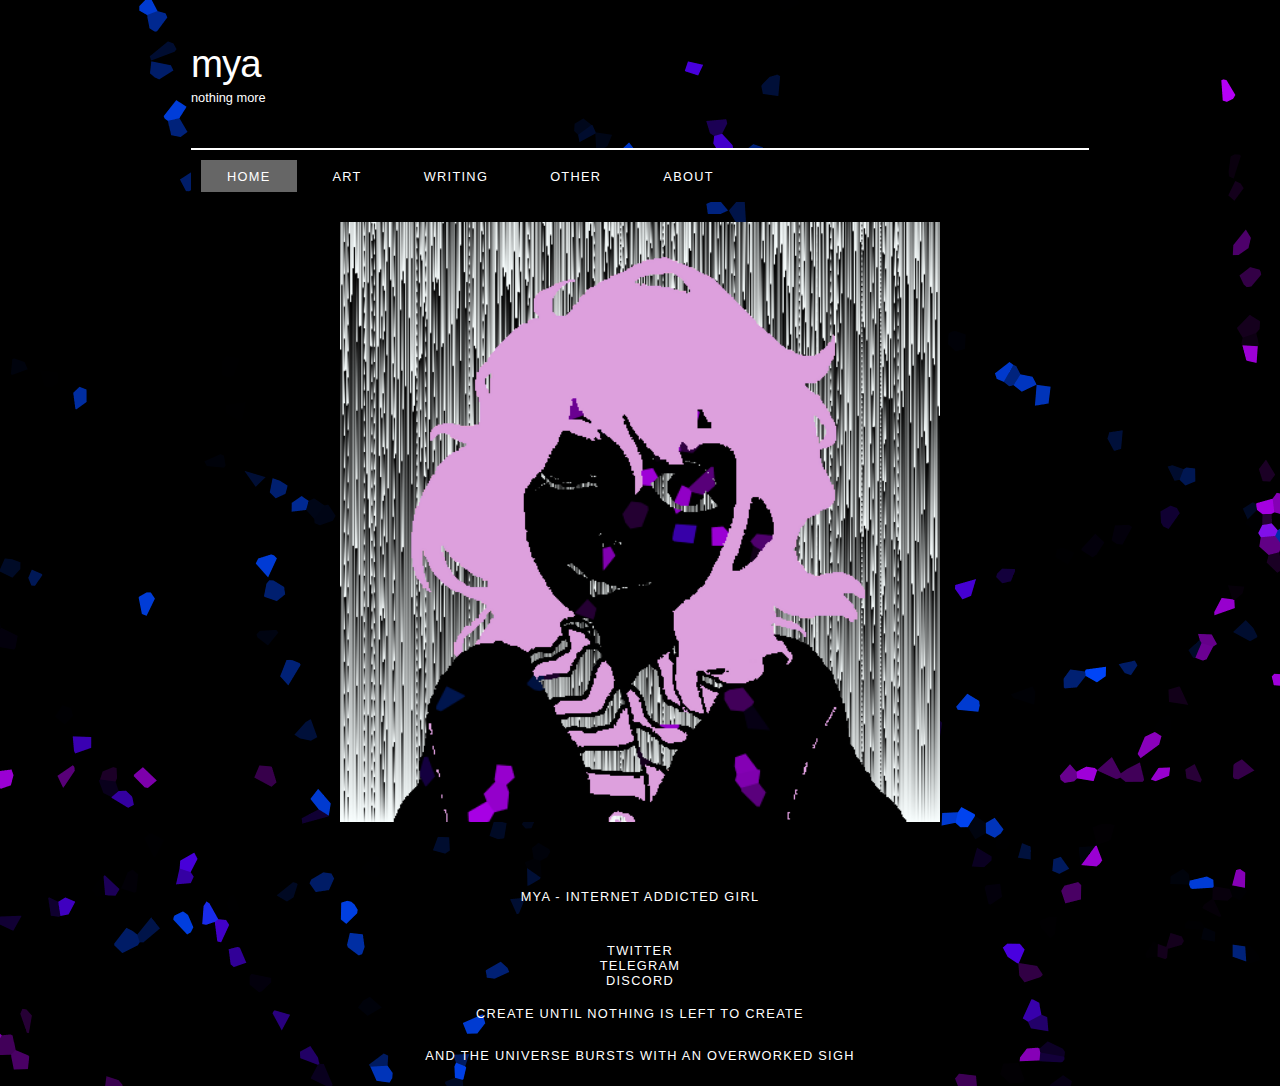
<file: index.html>
<!DOCTYPE HTML>
<html>

<head>
  <title>/maja/</title>
  <meta name="description" content="enter the cum zone" />
  <meta name="keywords" content="how to build a pipebomb using a honda engine, website keywords" />
  <meta http-equiv="content-type" content="text/html; charset=UTF-8" />
  <link rel="stylesheet" type="text/css" href="style/style.css" title="style" />
</head>

<body>
  <div id="main">
    <div id="header">
      <div id="logo">
        <div id="logo_text">
          <!-- class="logo_colour", allows you to change the colour of the text -->
          <h1><a href="index.html">mya<span class="logo_colour"></span></a></h1>
          <h2>nothing more</h2>
        </div>
      </div>
      <div id="menubar">
        <ul id="menu">
          <!-- put class="selected" in the li tag for the selected page - to highlight which page you're on -->
          <li class="selected"><a href="index.html">home</a></li>
          <li><a href="art.html">art</a></li>
          <li><a href="writing.html">writing</a></li>
          <li><a href="other.html">other</a></li>
          <li><a href="about.html">about</a></li>
        </ul>
      </div>
    </div>
    <div id="img">
      <img class="center" src="style/siteicon.png" style="width:600px;height:600px" alt="art by @cloud_data00 on twitter" title="art by @cloud_data00 on twitter">
    </div>
	<p>
    <div id="footer">
		<p>mya - internet addicted girl</p>
		<br>
		<a href="https://twitter.com/serialswaghaver">TWITTER</a>
		<br>
		<a href="https://t.me/myadyth">TELEGRAM</a>
		<br>
		<a href="https://discordapp.com/users/165584451890315264">DISCORD</a>
		<br>
		<br>
	    <p> CREATE UNTIL NOTHING IS LEFT TO CREATE </p>
	    <p> and the universe bursts with an overworked sigh </p>
    </div>
  </div>
</body>
</file>
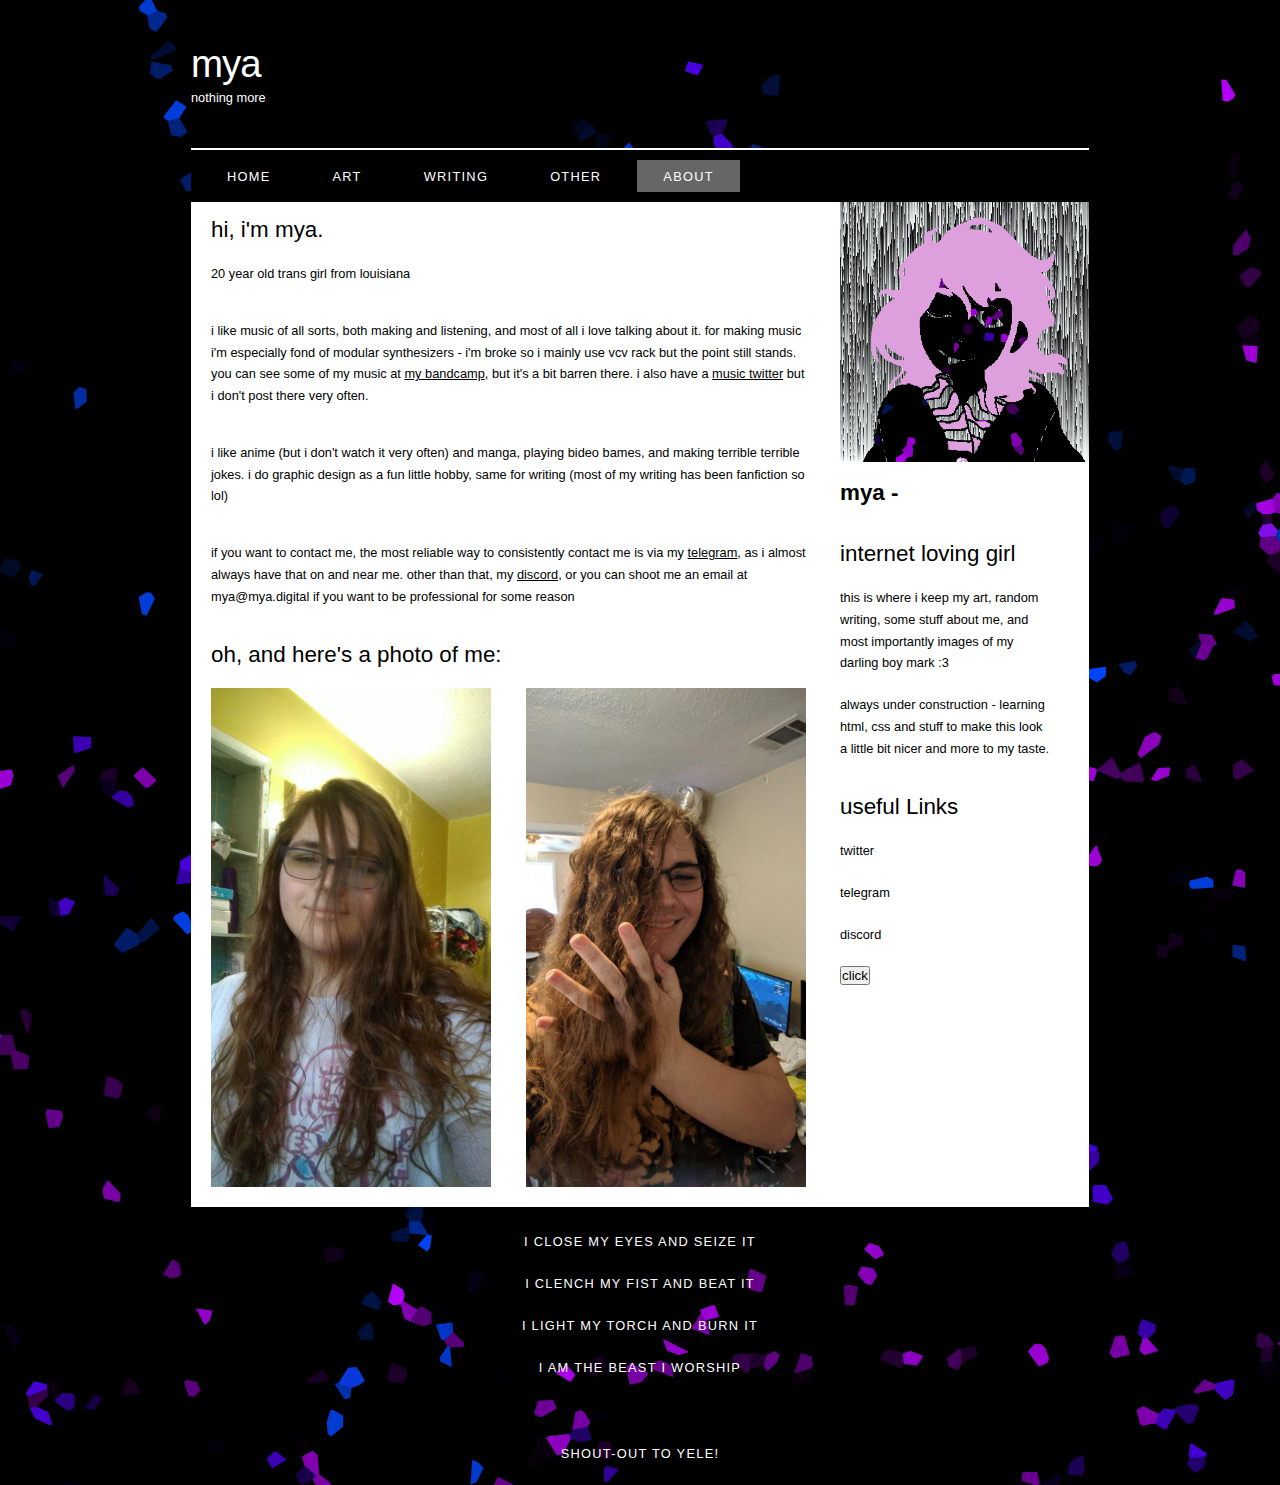
<file: about.html>
<!DOCTYPE HTML>
<html>

<head>
  <title>about mya </title>
  <meta name="description" content="a little bit about me" />
  <meta name="keywords" content="website keywords, website keywords" />
  <meta http-equiv="content-type" content="text/html; charset=UTF-8" />
  <link rel="stylesheet" type="text/css" href="style/style.css" title="style" />
</head>

<body>
  <div id="main">
    <div id="header">
      <div id="logo">
        <div id="logo_text">
          <!-- class="logo_colour", allows you to change the colour of the text -->
          <h1><a href="index.html">mya<span class="logo_colour"></span></a></h1>
          <h2>nothing more</h2>
        </div>
      </div>
      <div id="menubar">
        <ul id="menu">
          <!-- put class="selected" in the li tag for the selected page - to highlight which page you're on -->
          <li><a href="index.html">home</a></li>
          <li><a href="art.html">art</a></li>
          <li><a href="writing.html">writing</a></li>
          <li><a href="other.html">other</a></li>
          <li class="selected"><a href="about.html">about</a></li>
        </ul>
      </div>
    </div>
    <div id="site_content">
      <div class="sidebar">
	<img class="fill" src="style/siteicon.png" alt="art by @cloud_data00 on twitter" style="width:260px;height:260px" title="art by @cloud_data00 on twitter">
        <!-- insert your sidebar items here --> 
        <h3><b>mya - </b></h3>
        <h3>internet loving girl</h3>
        <p>this is where i keep my art, random writing, some stuff about me, and most importantly images of my darling boy mark :3 </p>
        <p>always under construction - learning html, css and stuff to make this look a little bit nicer and more to my taste.</p>
        <h3>useful Links</h3>	
<p id="demo1">twitter</p>
<p id="demo2">telegram</p>
<p id="demo3">discord</p>

<button onclick="change_text()">click</button>

<script>
function change_text(){
    document.getElementById("demo1").innerHTML = "<a href=\"https://twitter.com/serialswaghaver\">twitter.com/serialswaghaver</a>";
	document.getElementById("demo2").innerHTML = "<a href=\"https://t.me/myadyth\">@myadyth</a>";
	document.getElementById("demo3").innerHTML = "<a href=\"https://discordapp.com/users/165584451890315264\">mya#4660</a>";
}
        </script>
      </div>
      <div id="content">
        <!-- insert the page content here -->
	      <h1>hi, i'm mya. </h1>
	      <p>20 year old trans girl from louisiana</p>
		<br>
		<p>i like music of all sorts, both making and listening, and most of all i love talking about it. for making music i'm especially fond of modular synthesizers - i'm broke so i mainly use vcv rack but the point still stands. you can see some of my music at <a href="https://myaux.bandcamp.com">my bandcamp</a>, but it's a bit barren there. i also have a <a href="https://twitter.com/myaux__________">music twitter</a> but i don't post there very often.</p>
		<br>
		<p>i like anime (but i don't watch it very often) and manga, playing bideo bames, and making terrible terrible jokes. i do graphic design as a fun little hobby, same for writing (most of my writing has been fanfiction so lol)</p>
		<br>
		<p>if you want to contact me, the most reliable way to consistently contact me is via my <a href="https://t.me/myadyth">telegram</a>, as i almost always have that on and near me. other than that, my <a href="https://discordapp.com/users/165584451890315264">discord</a>, or you can shoot me an email at mya@mya.digital if you want to be professional for some reason
		<br>
	        <h3>oh, and here's a photo of me:</h3>
			  <img src="style/face feb 2022.jpg" style="width:280px;height:499px" class="left">
	      		  <img src="style/face apr 2022.jpg" style="width:280px;height:499px" class="right">
	        <br>
	</div>
      </div>
    </div>
    <div id="footer">
   	    <p>I CLOSE MY EYES and seize it</p>
	    <p>i clench my fist and beat it</p>
	    <p>i light my torch and burn it</p>
	    <p>i am the beast i worship</p>
	    <br>
	    <br>
	    <br>
	    <p>shout-out to yele!</p>
    </div>
  </div>
</body>
</html>
</file>
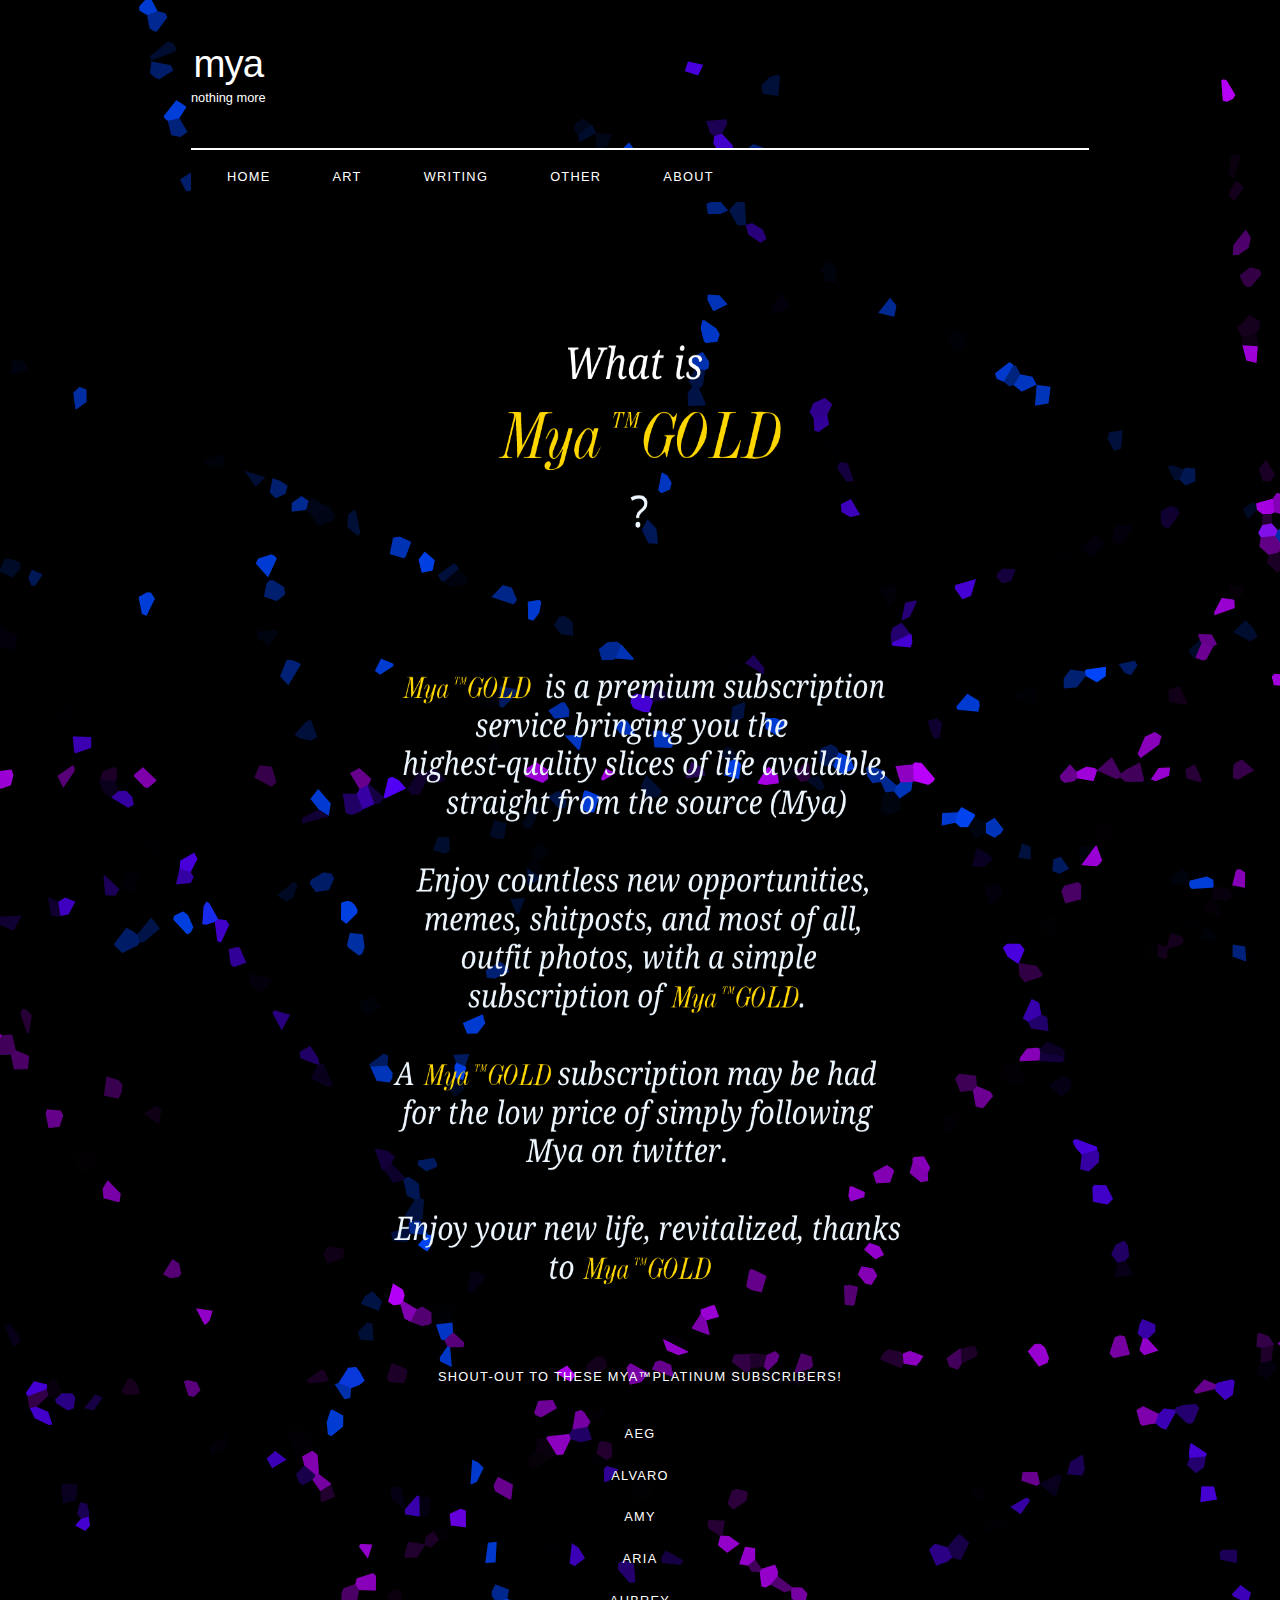
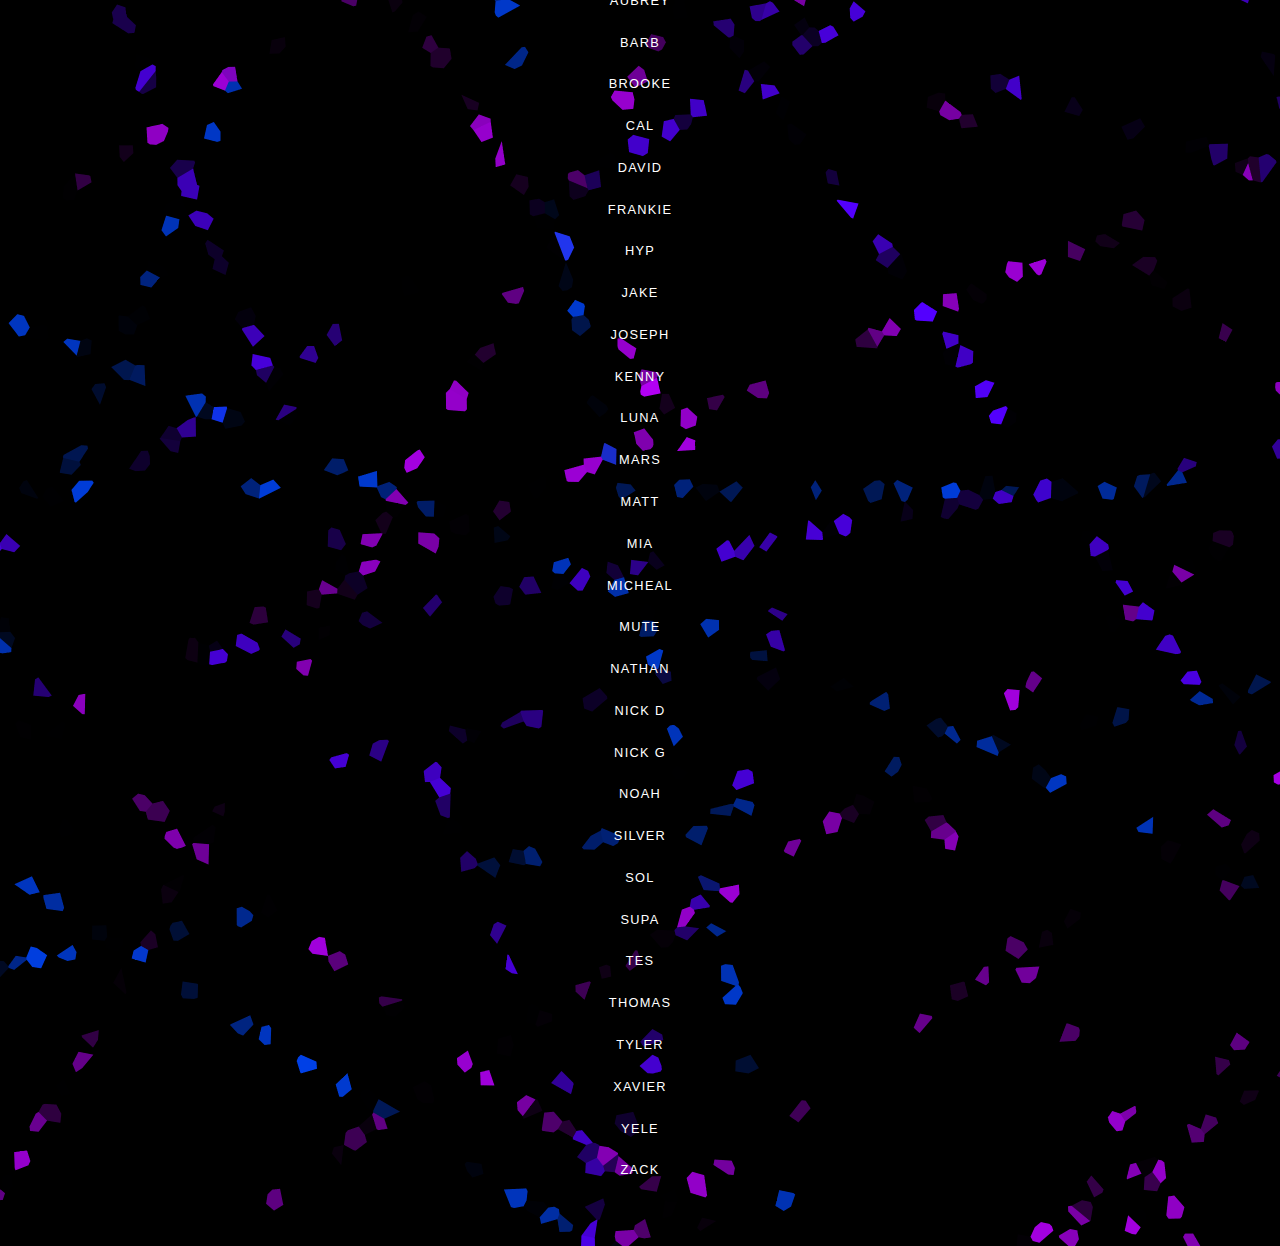
<file: gold.html>
<!DOCTYPE HTML>
<html>

<head>
 <style>
h1 {text-align: center;}
p {text-align: center;}
div {text-align: center;}
</style>
  <title> mya™GOLD </title>
  <meta name="description" content="mya™GOLD subscription" />
  <meta name="keywords" content="website keywords, website keywords" />
  <meta http-equiv="content-type" content="text/html; charset=UTF-8" />
  <link rel="stylesheet" type="text/css" href="style/style.css" title="style" />
</head>

<body>
  <div id="main">
    <div id="header">
      <div id="logo">
        <div id="logo_text">
          <!-- class="logo_colour", allows you to change the colour of the text -->
          <h1><a href="index.html">mya<span class="logo_colour"></span></a></h1>
          <h2>nothing more</h2>
        </div>
      </div>
      <div id="menubar">
        <ul id="menu">
          <!-- put class="selected" in the li tag for the selected page - to highlight which page you're on -->
          <li><a href="index.html">home</a></li>
          <li><a href="art.html">art</a></li>
          <li><a href="writing.html">writing</a></li>
          <li><a href="other.html">other</a></li>
          <li><a href="about.html">about</a></li>
        </ul>
      </div>
    </div>
    <div id="img">
      <img class="center" src="style/myagoldt.png" style="width:600px;height:1100px" alt="@serialswaghaver" title="@serialswaghaver">
    </div>
    </div>
    <div id="footer">
   	    <p>shout-out to these mya™platinum subscribers!</p>
<br>
	    <p>aeg</p>
	    <p>alvaro</p>
	    <p>amy</p>
	    	    <p>aria</p>
	    	    <p>aubrey</p>
	    	    <p>barb</p>
	    	    <p>brooke</p>
	    	    <p>cal</p>
	    	    <p>david</p>
	    	    <p>frankie</p>
	    	    <p>hyp</p>
	    	    <p>jake</p>
	    	    <p>joseph</p>
	    	    <p>kenny</p>
	    	    <p>luna</p>
	    	    <p>mars</p>
	    	    <p>matt</p>
	    	    <p>mia</p>
	    	    <p>micheal</p>
	    	    <p>mute</p>
	    	    <p>nathan</p>
	    	    <p>nick d</p>
	    	    <p>nick g</p>
	    	    <p>noah</p>
	    	    <p>silver</p>
	    	    <p>sol</p>
	    	    <p>supa</p>
	    	    <p>tes</p>
	    	    <p>thomas</p>
	    	    <p>tyler</p>
	    	    <p>xavier</p>
	    	    <p>yele</p>
	    	    <p>zack</p>
	    
	    <br>
	    <br>
	    <br>
    </div>
  </div>
</body>
</html>
</file>
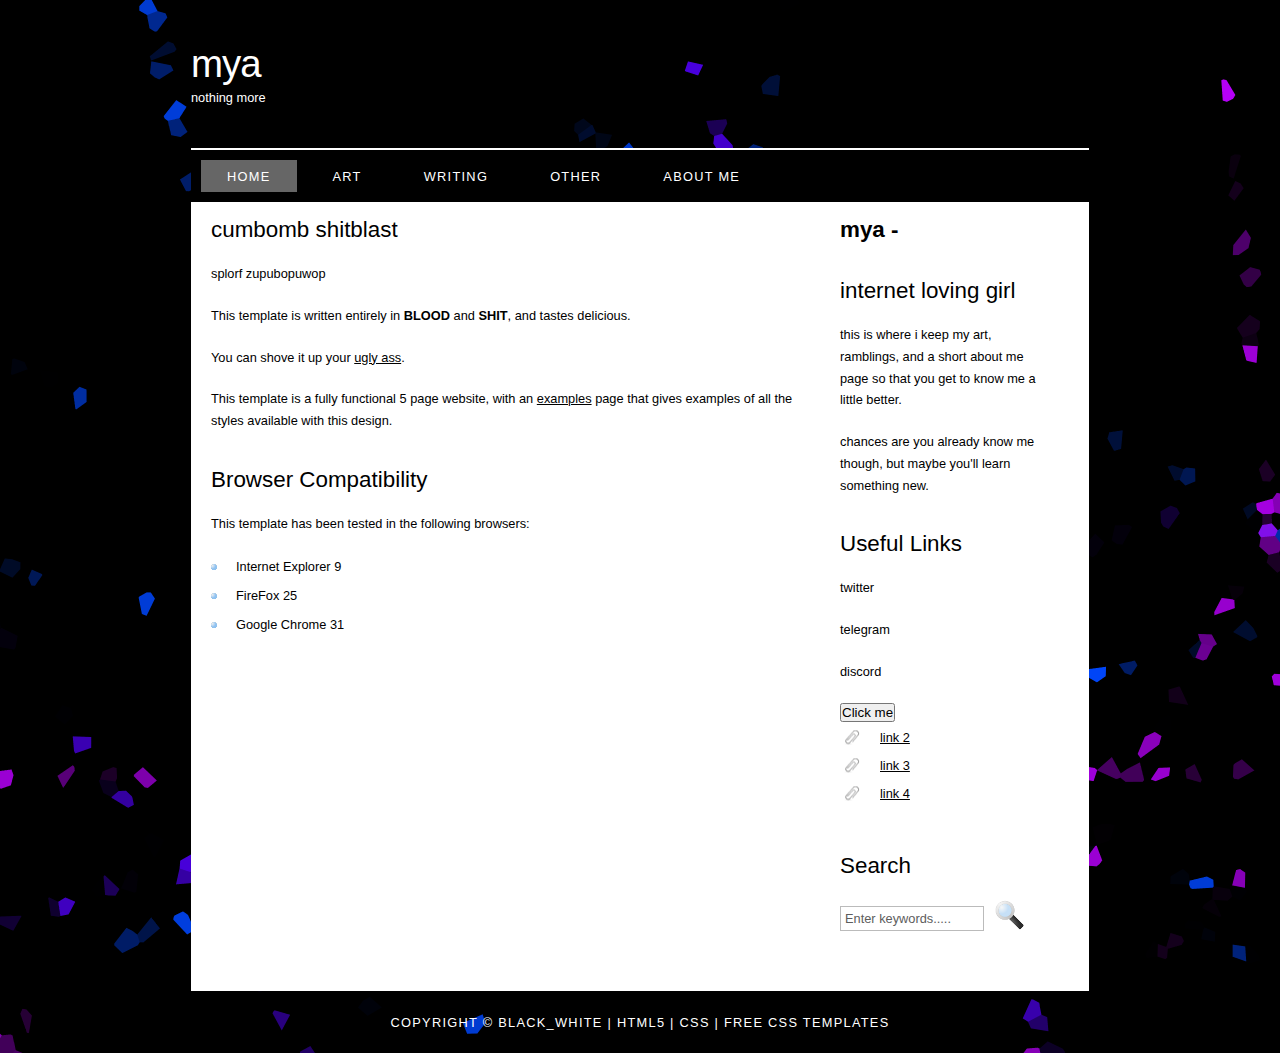
<file: home.html>
<!DOCTYPE HTML>
<html>

<head>
  <title>/maja/</title>
  <meta name="description" content="website description" />
  <meta name="keywords" content="website keywords, website keywords" />
  <meta http-equiv="content-type" content="text/html; charset=UTF-8" />
  <link rel="stylesheet" type="text/css" href="style/style.css" title="style" />
</head>

<body>
  <div id="main">
    <div id="header">
      <div id="logo">
        <div id="logo_text">
          <!-- class="logo_colour", allows you to change the colour of the text -->
          <h1><a href="index.html">mya<span class="logo_colour"></span></a></h1>
          <h2>nothing more</h2>
        </div>
      </div>
      <div id="menubar">
        <ul id="menu">
          <!-- put class="selected" in the li tag for the selected page - to highlight which page you're on -->
          <li class="selected"><a href="home.html">home</a></li>
          <li><a href="art.html">art</a></li>
          <li><a href="writing.html">writing</a></li>
          <li><a href="other.html">other</a></li>
          <li><a href="about me.html">about me</a></li>
        </ul>
      </div>
    </div>
    <div id="site_content">
      <div class="sidebar">
        <!-- insert your sidebar items here --> 
        <h3><b>mya - </b></h3>
        <h3>internet loving girl</h3>
        <p>this is where i keep my art, ramblings, and a short about me page so that you get to know me a little better.
        <p>chances are you already know me though, but maybe you'll learn something new.</p>
        <h3>Useful Links</h3>	
<p id="demo1">twitter</p>
<p id="demo2">telegram</p>
<p id="demo3">discord</p>

<button onclick="change_text()">Click me</button>

<script>
function change_text(){
    document.getElementById("demo1").innerHTML = "twitter.com/myadyth";
	document.getElementById("demo2").innerHTML = "@myadyth";
	document.getElementById("demo3").innerHTML = "mya#4660";
}
</script>
        <ul>
          <li><a href="#">link 2</a></li>
          <li><a href="#">link 3</a></li>
          <li><a href="#">link 4</a></li>
        </ul>
        <h3>Search</h3>
        <form method="post" action="#" id="search_form">
          <p>
            <input class="search" type="text" name="search_field" value="Enter keywords....." />
            <input name="search" type="image" style="border: 0; margin: 0 0 -9px 5px;" src="style/search.png" alt="Search" title="Search" />
          </p>
        </form>
      </div>
      <div id="content">
        <!-- insert the page content here -->
        <h1>cumbomb shitblast</h1>
        <p>splorf zupubopuwop</p>
        <p>This template is written entirely in <strong>BLOOD</strong> and <strong>SHIT</strong>, and tastes delicious.</p>
        <p>You can shove it up your <a href="http://www.html5webtemplates.co.uk">ugly ass</a>.</p>
	
        <p>This template is a fully functional 5 page website, with an <a href="examples.html">examples</a> page that gives examples of all the styles available with this design.</p>
        <h2>Browser Compatibility</h2>
        <p>This template has been tested in the following browsers:</p>
        <ul>
          <li>Internet Explorer 9</li>
          <li>FireFox 25</li>
          <li>Google Chrome 31</li>
        </ul>
      </div>
    </div>
    <div id="footer">
      Copyright &copy; black_white | <a href="http://validator.w3.org/check?uri=referer">HTML5</a> | <a href="http://jigsaw.w3.org/css-validator/check/referer">CSS</a> | <a href="http://www.html5webtemplates.co.uk">Free CSS Templates</a>
    </div>
  </div>
</body>
</html>
</file>
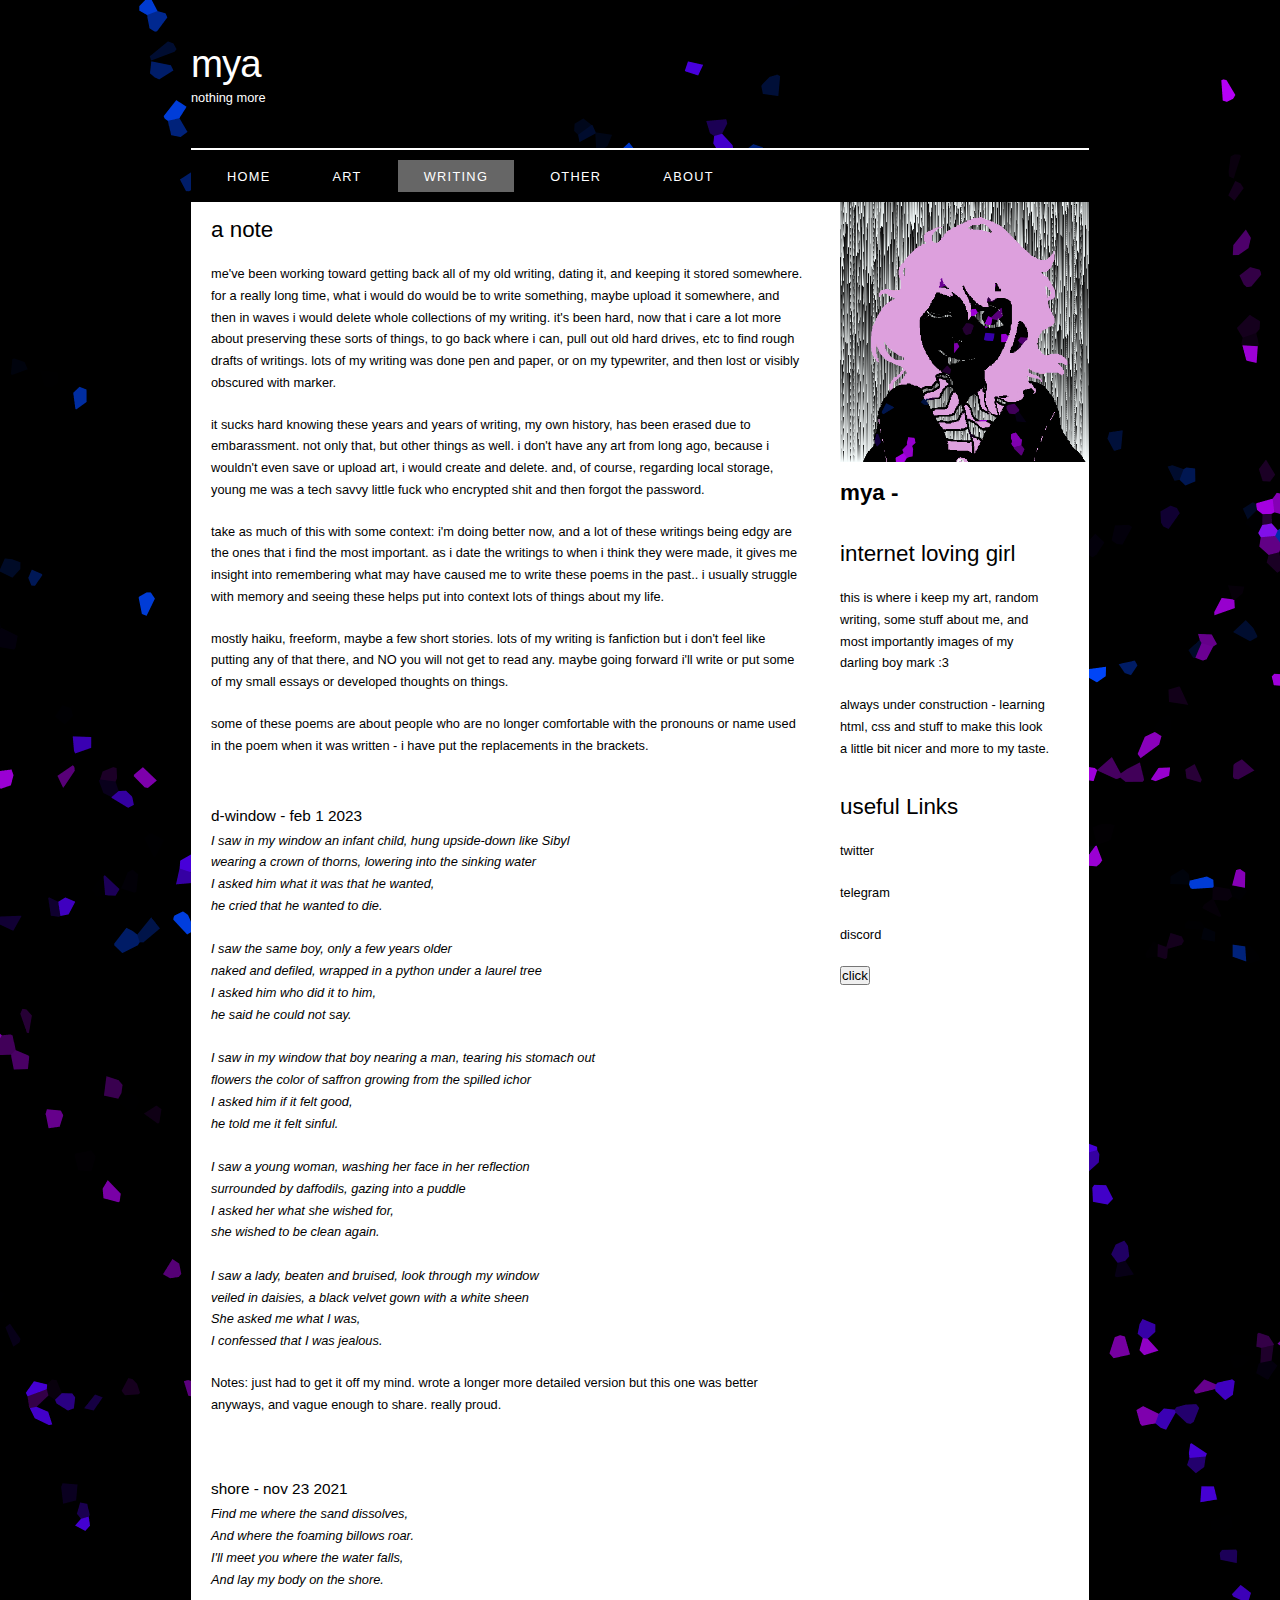
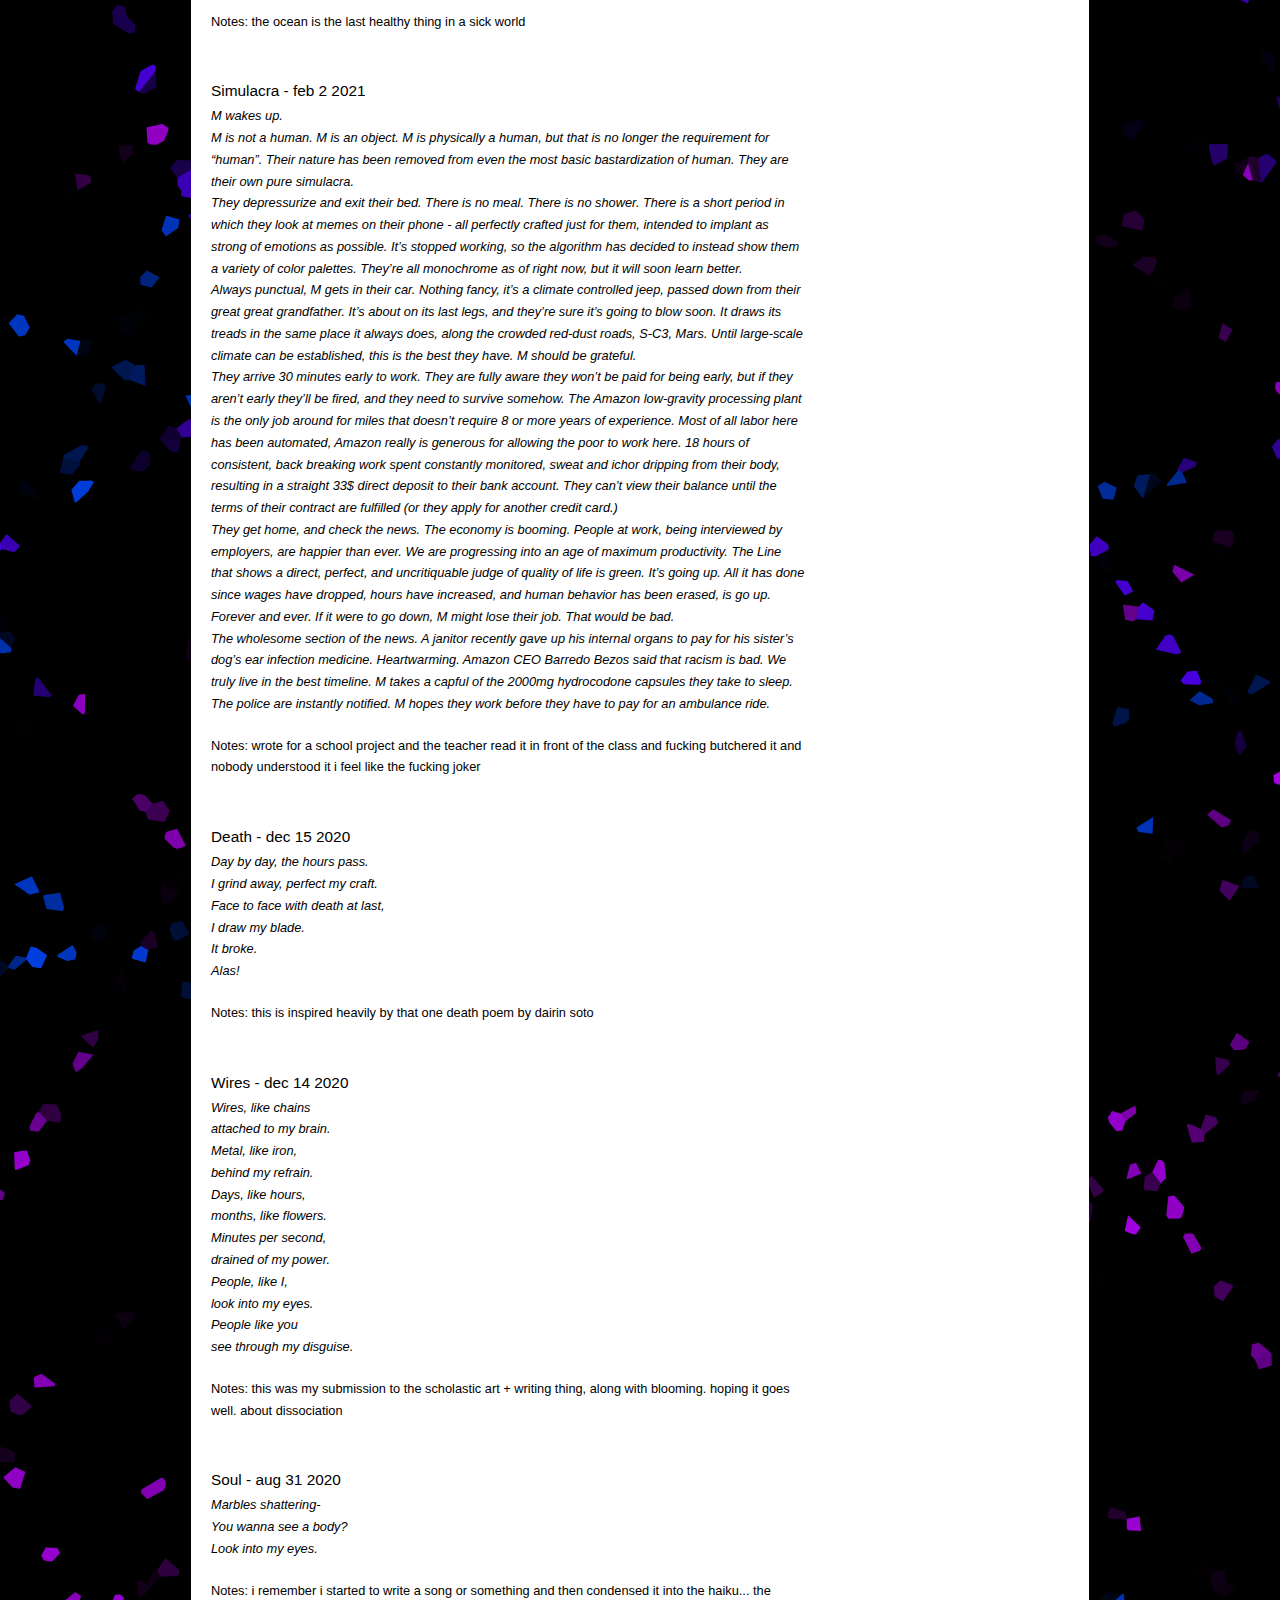
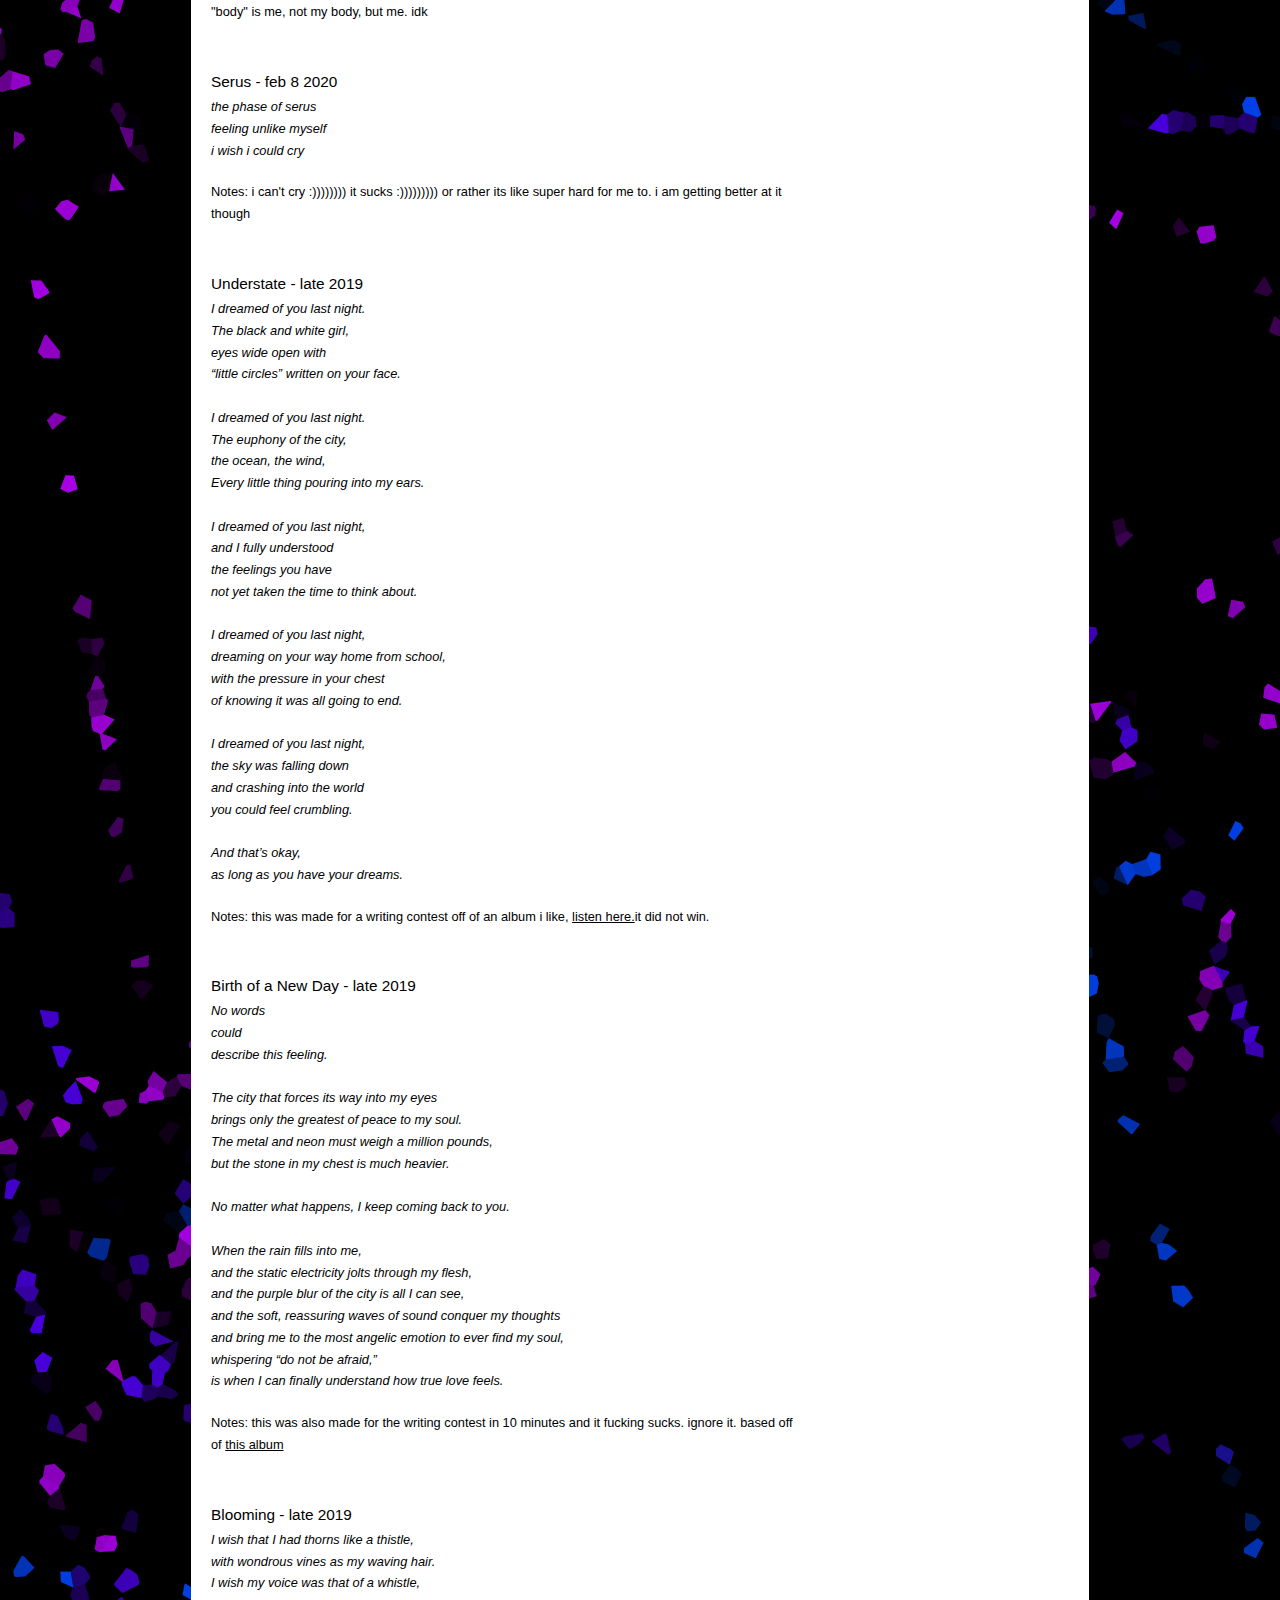
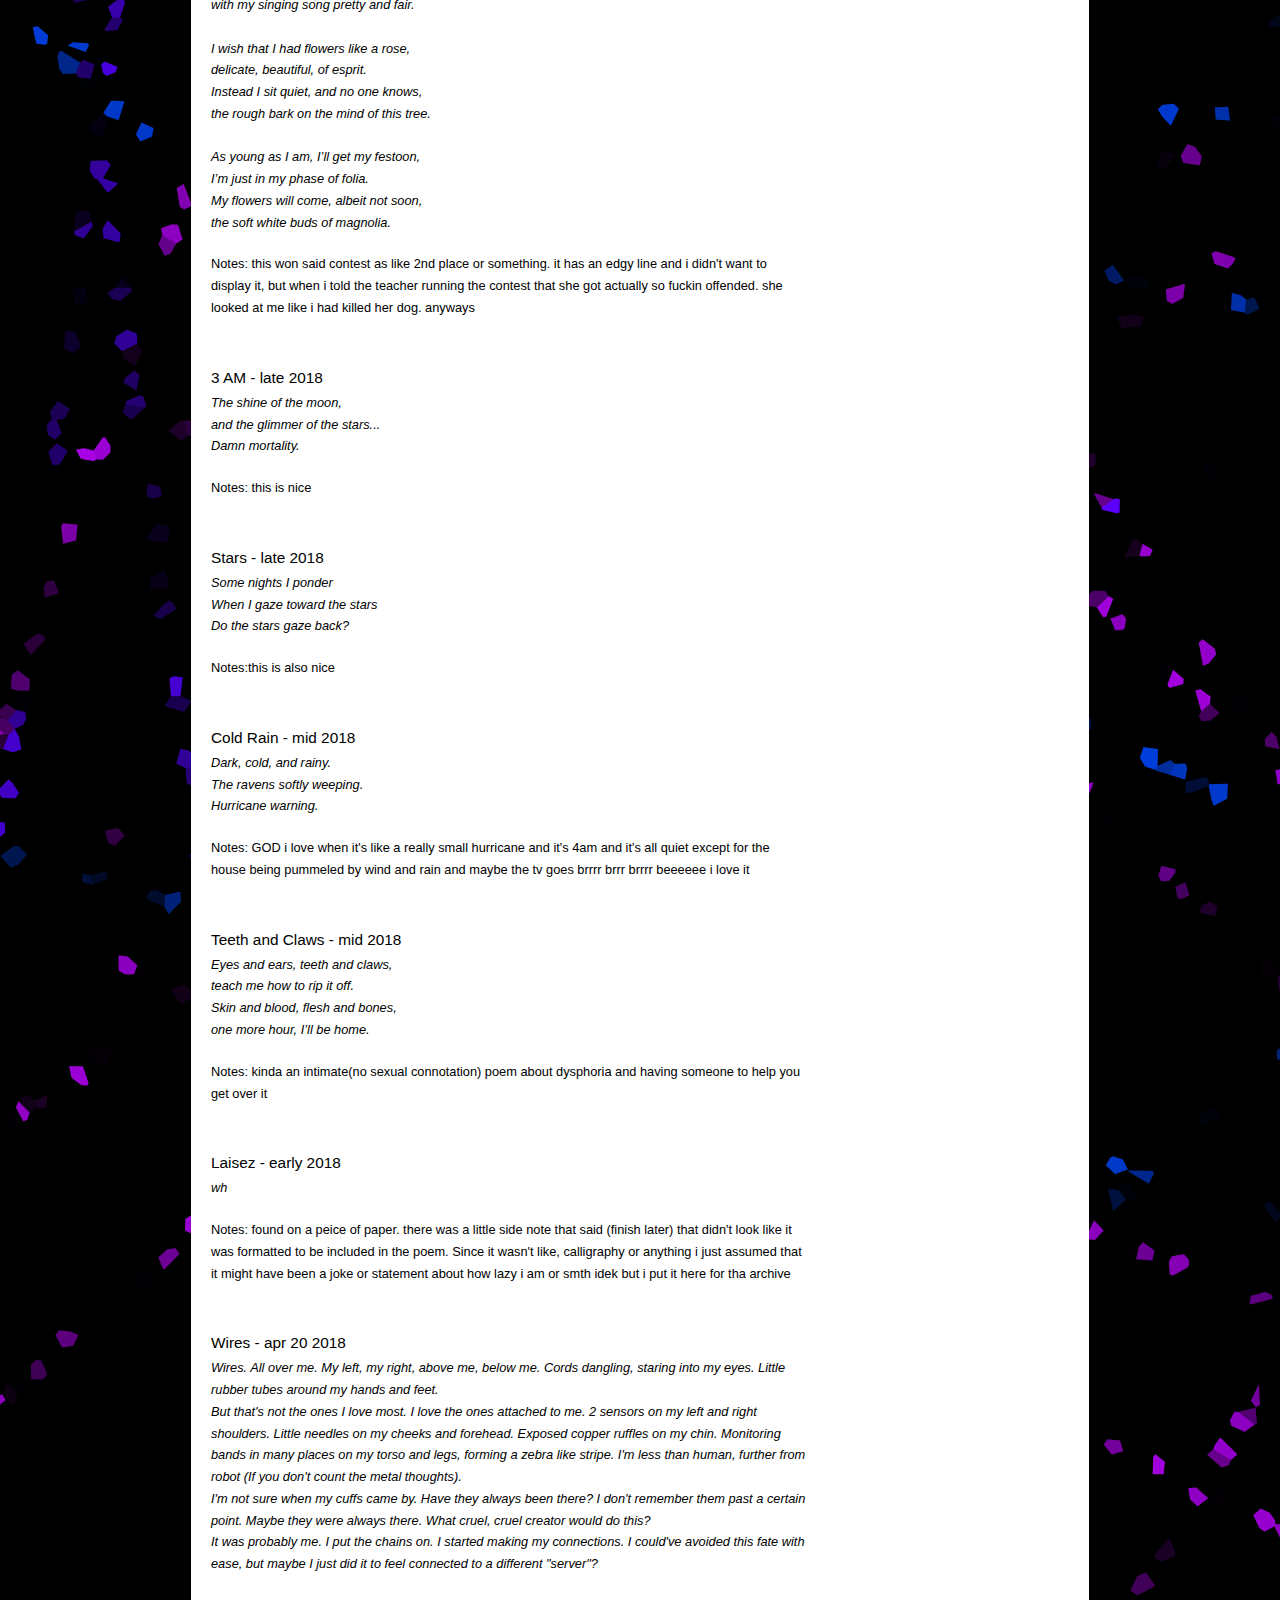
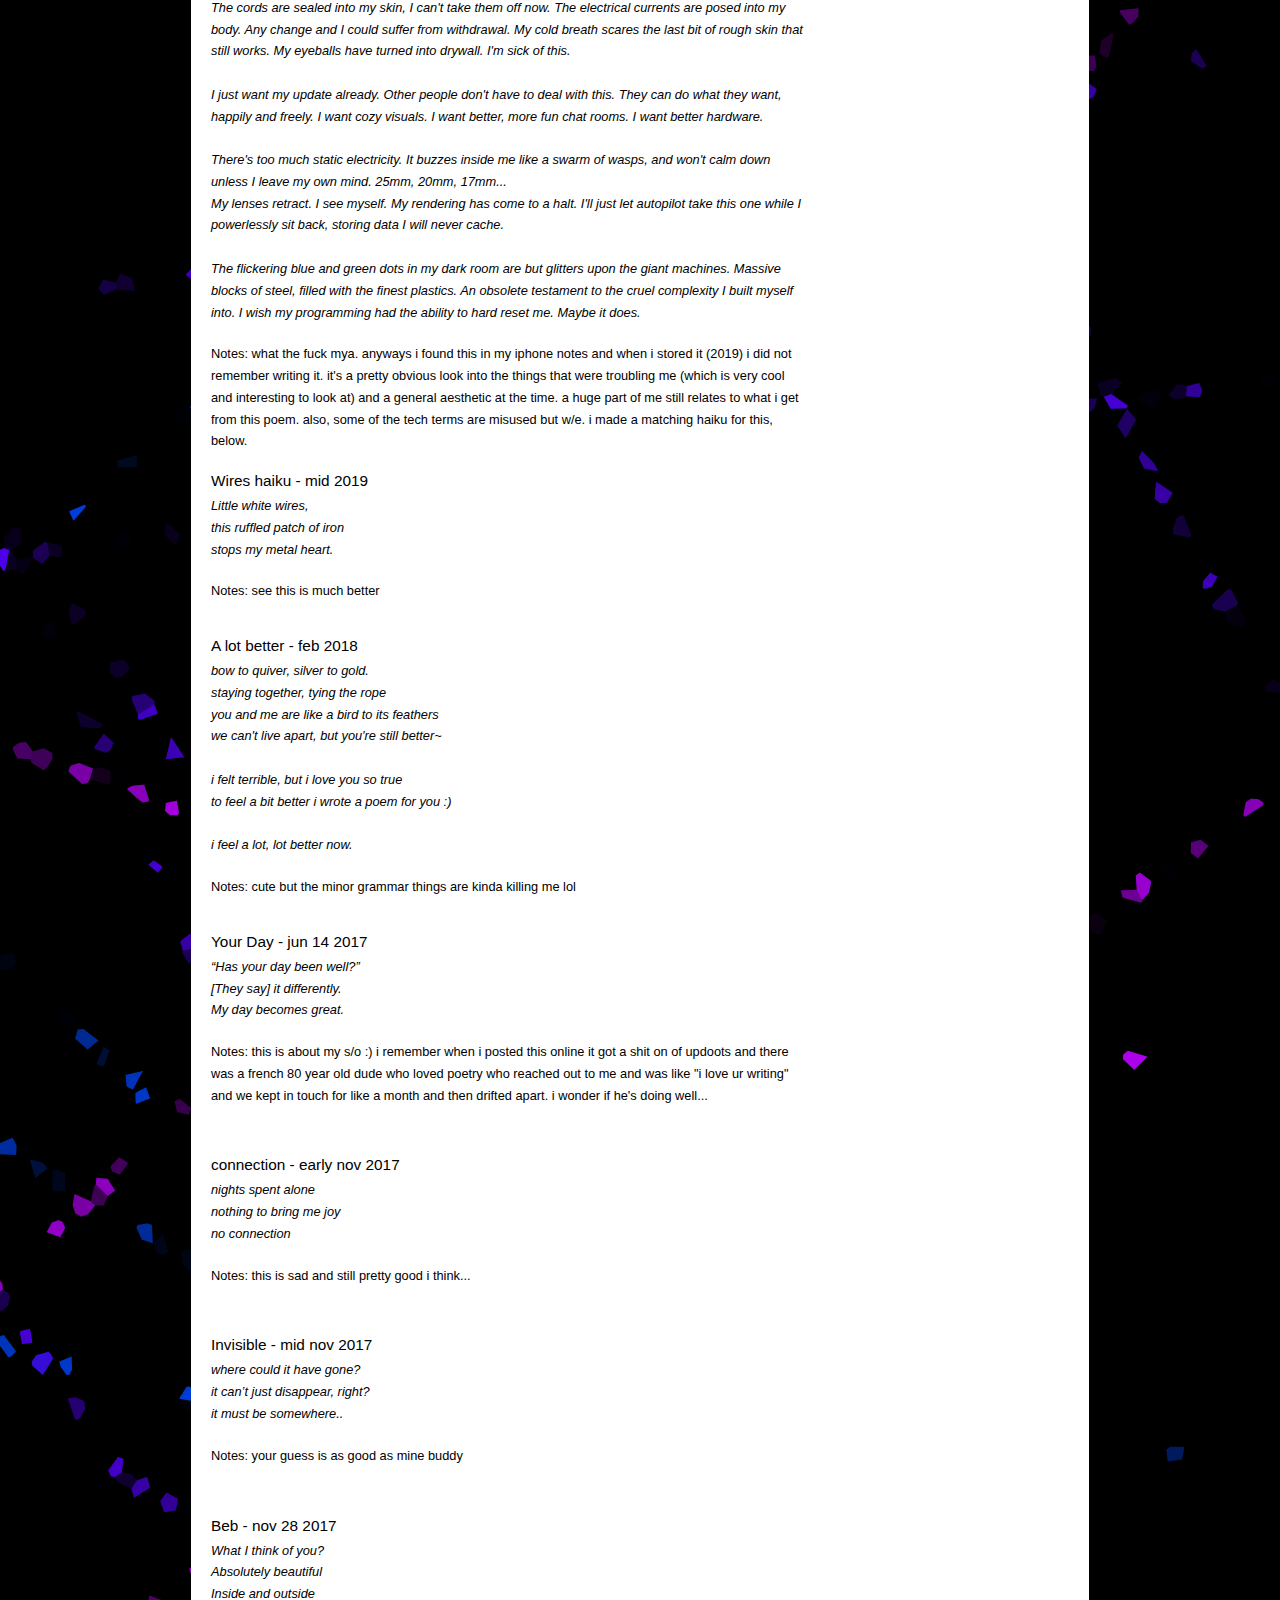
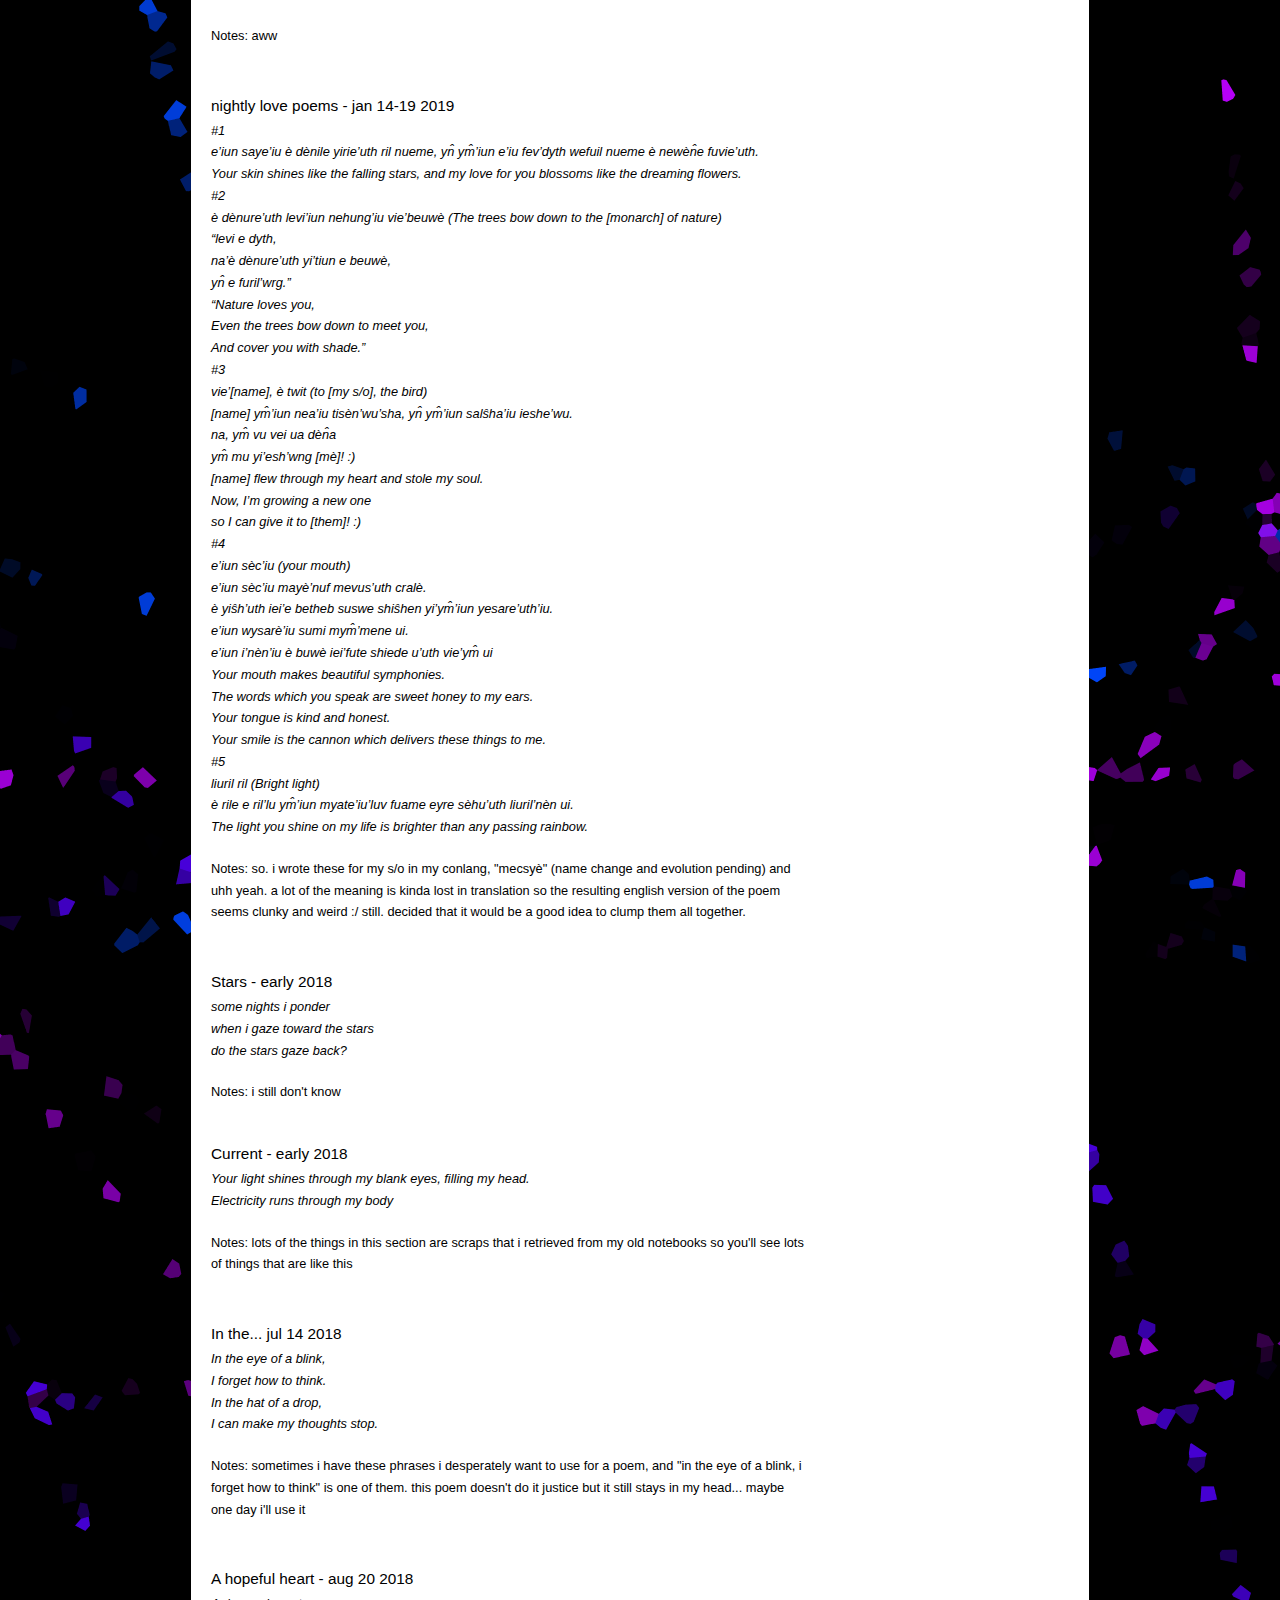
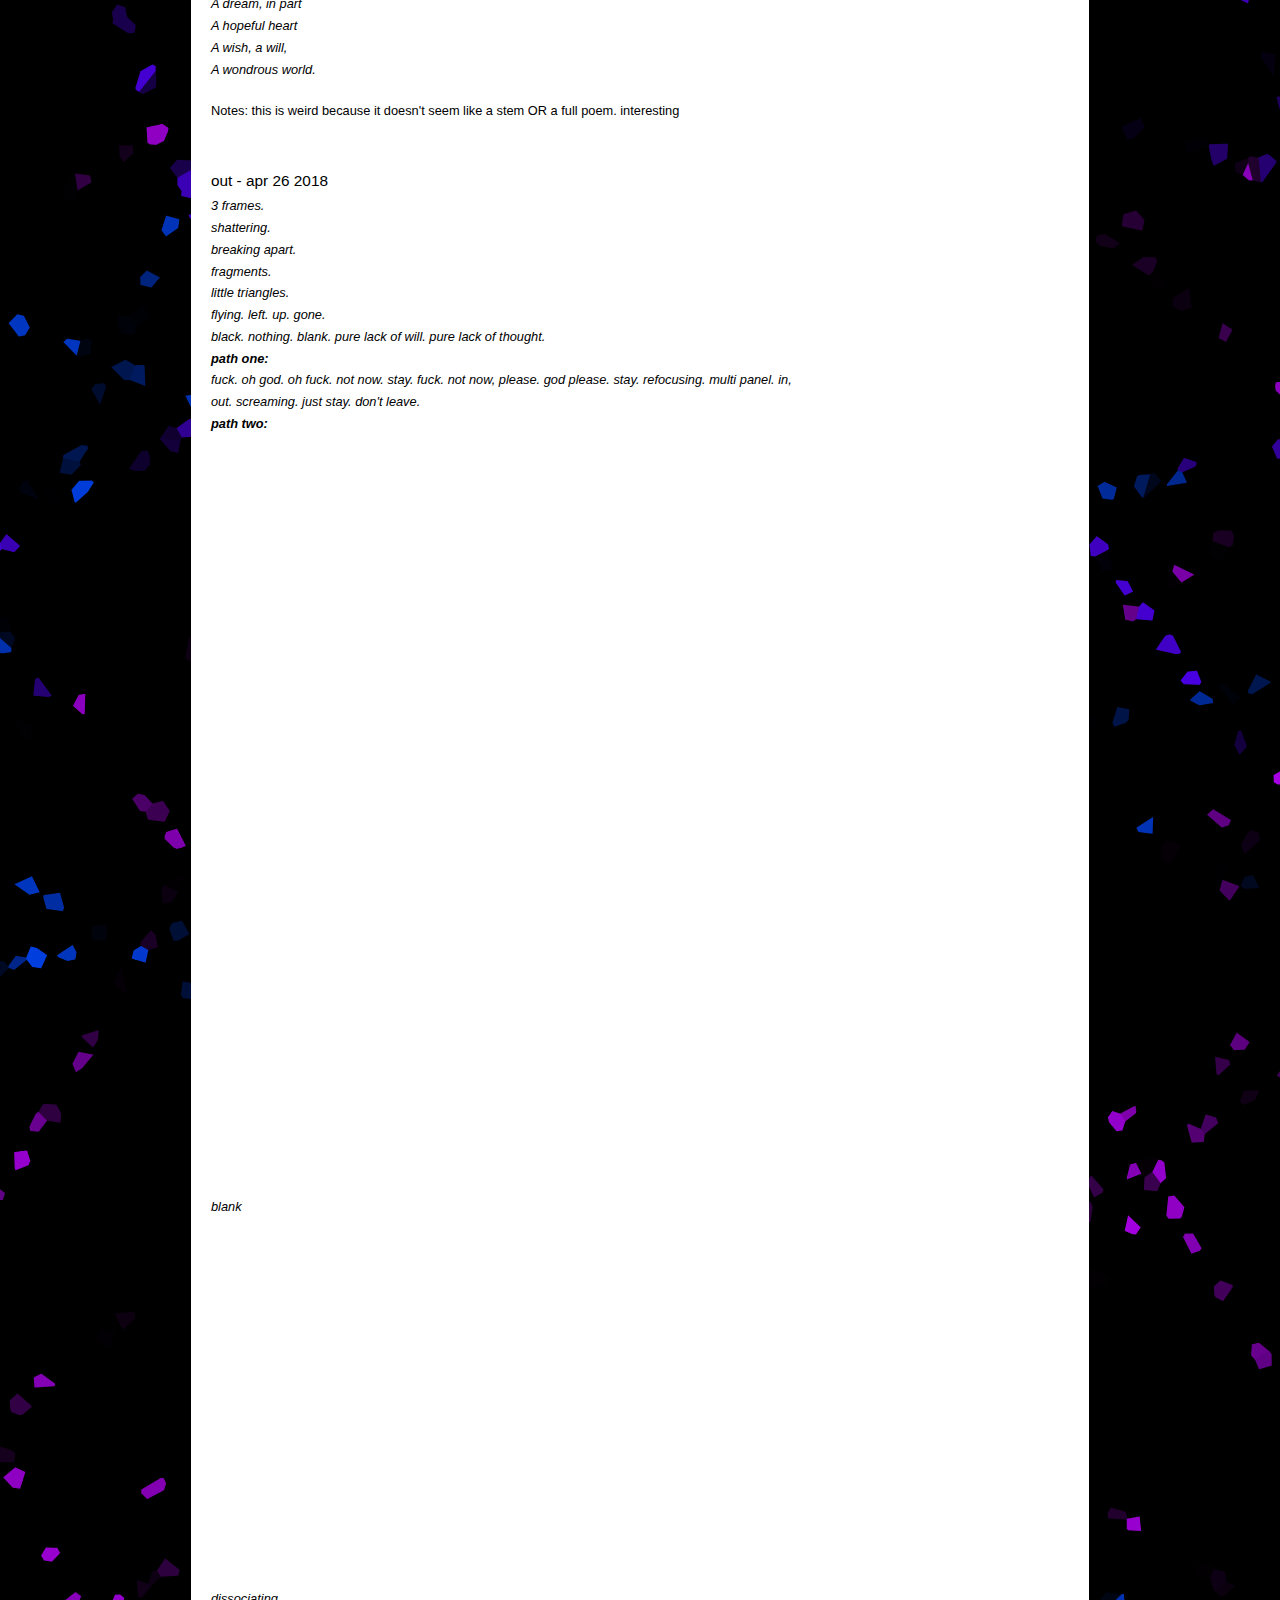
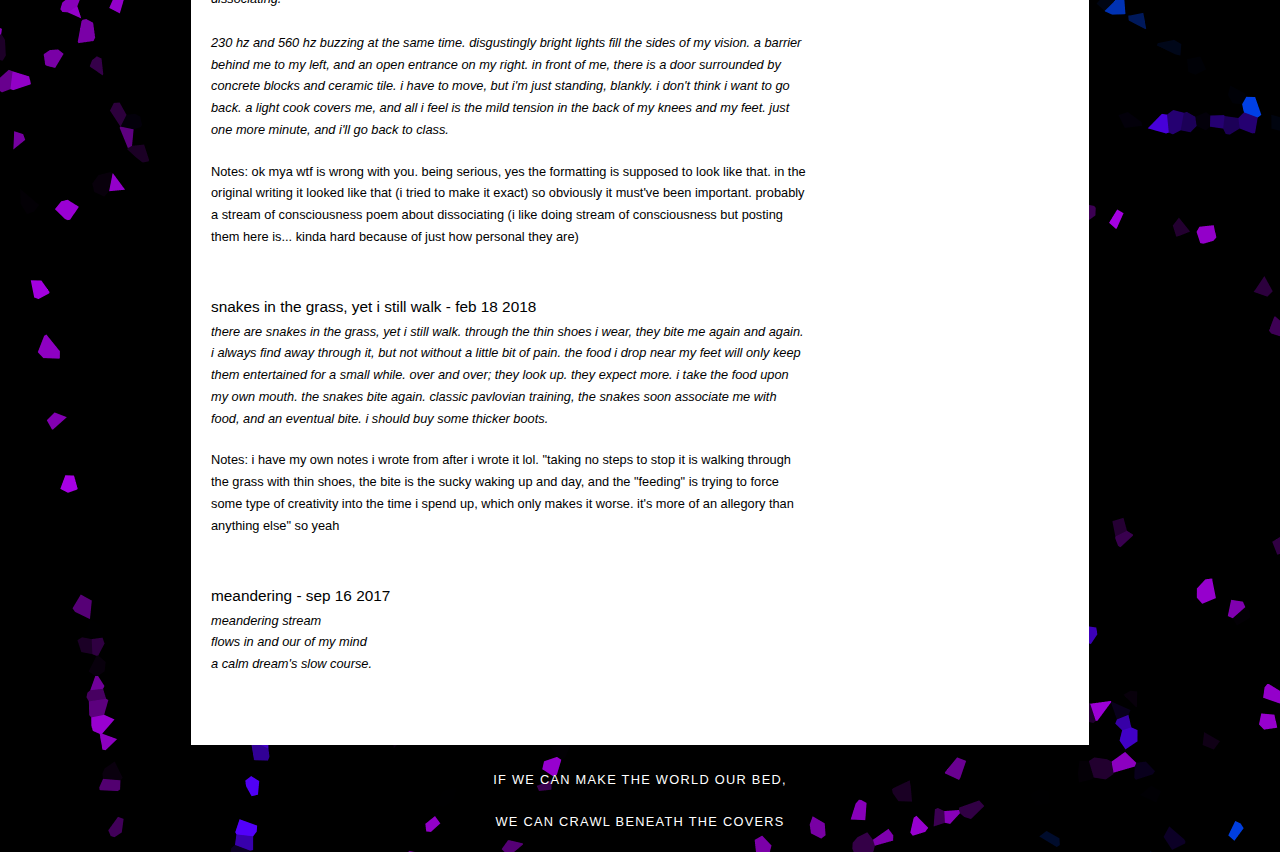
<file: writing.html>
<!DOCTYPE HTML>
<html>

<head>
  <title>writing by mya</title>
  <meta name="description" content="a collection of writing" />
  <meta name="keywords" content="website keywords, website keywords" />
  <meta http-equiv="content-type" content="text/html; charset=UTF-8" />
  <link rel="stylesheet" type="text/css" href="style/style.css" title="style" />
</head>

<body>
  <div id="main">
    <div id="header">
      <div id="logo">
        <div id="logo_text">
          <!-- class="logo_colour", allows you to change the colour of the text -->
          <h1><a href="index.html">mya<span class="logo_colour"></span></a></h1>
          <h2>nothing more</h2>
        </div>
      </div>
      <div id="menubar">
        <ul id="menu">
          <!-- put class="selected" in the li tag for the selected page - to highlight which page you're on -->
          <li><a href="index.html">home</a></li>
          <li><a href="art.html">art</a></li>
          <li class="selected"><a href="writing.html">writing</a></li>
          <li><a href="other.html">other</a></li>
          <li><a href="about.html">about</a></li>
        </ul>
      </div>
    </div>
    <div id="site_content">
      <div class="sidebar">
        <img class="fill" src="style/siteicon.png" alt="art by @cloud_data00 on twitter" style="width:260px;height:260px" title="art by @cloud_data00 on twitter">
        <!-- insert your sidebar items here --> 
        <h3><b>mya - </b></h3>
        <h3>internet loving girl</h3>
        <p>this is where i keep my art, random writing, some stuff about me, and most importantly images of my darling boy mark :3 </p>
        <p>always under construction - learning html, css and stuff to make this look a little bit nicer and more to my taste.</p>
        <h3>useful Links</h3>	
<p id="demo1">twitter</p>
<p id="demo2">telegram</p>
<p id="demo3">discord</p>

<button onclick="change_text()">click</button>

<script>
function change_text(){
    document.getElementById("demo1").innerHTML = "<a href=\"https://twitter.com/serialswaghaver\">twitter.com/serialswaghaver</a>";
	document.getElementById("demo2").innerHTML = "<a href=\"https://t.me/myadyth\">@myadyth</a>";
	document.getElementById("demo3").innerHTML = "<a href=\"https://discordapp.com/users/165584451890315264\">mya#4660</a>";
}
        </script>
      </div>
      <div id="content">
        <!-- insert the page content here -->
	      <h1>a note</h1>
	      <p>me've been working toward getting back all of my old writing, dating it, and keeping it stored somewhere. for a really long time, what i would do would be to write something, maybe upload it somewhere, and then in waves i would delete whole collections of my writing. it's been hard, now that i care a lot more about preserving these sorts of things, to go back where i can, pull out old hard drives, etc to find rough drafts of writings. lots of my writing was done pen and paper, or on my typewriter, and then lost or visibly obscured with marker.</p>
	      <p>it sucks hard knowing these years and years of writing, my own history, has been erased due to embarassment. not only that, but other things as well. i don't have any art from long ago, because i wouldn't even save or upload art, i would create and delete. and, of course, regarding local storage, young me was a tech savvy little fuck who encrypted shit and then forgot the password. </p>
	      <p>take as much of this with some context: i'm doing better now, and a lot of these writings being edgy are the ones that i find the most important. as i date the writings to when i think they were made, it gives me insight into remembering what may have caused me to write these poems in the past.. i usually struggle with memory and seeing these helps put into context lots of things about my life. </p>
	      <p>mostly haiku, freeform, maybe a few short stories. lots of my writing is fanfiction but i don't feel like putting any of that there, and NO you will not get to read any. maybe going forward i'll write or put some of my small essays or developed thoughts on things.</p>
	      <p>some of these poems are about people who are no longer comfortable with the pronouns or name used in the poem when it was written - i have put the replacements in the brackets.</p>
	      <br>
	      <br>
	      <h4>d-window - feb 1 2023</h4>
	      <p><i>I saw in my window an infant child, hung upside-down like Sibyl<br>

wearing a crown of thorns, lowering into the sinking water<br>

I asked him what it was that he wanted,<br>

he cried that he wanted to die.<br>


<br />

I saw the same boy, only a few years older<br>

naked and defiled, wrapped in a python under a laurel tree<br>

I asked him who did it to him,<br>

he said he could not say.<br>


<br />

I saw in my window that boy nearing a man, tearing his stomach out<br>

flowers the color of saffron growing from the spilled ichor<br>

I asked him if it felt good,<br>

he told me it felt sinful.<br>


<br />

I saw a young woman, washing her face in her reflection<br>

surrounded by daffodils, gazing into a puddle<br>

I asked her what she wished for,<br>

she wished to be clean again.<br>


<br />

I saw a lady, beaten and bruised, look through my window<br>

veiled in daisies, a black velvet gown with a white sheen<br>

She asked me what I was,<br>

		      I confessed that I was jealous.</p></i>
	    <p>Notes: just had to get it off my mind. wrote a longer more detailed version but this one was better anyways, and vague enough to share. really proud.</p>
	    <br>
	    <br>
<br> 
	      <h4>shore - nov 23 2021</h4>
	      <p><i>Find me where the sand dissolves,<br>
		      And where the foaming billows roar.<br>
		     I'll meet you where the water falls,<br>
		     And lay my body on the shore.</p></i>
	    <p>Notes: the ocean is the last healthy thing in a sick world</p>
<br>
<br>
	      <h4>Simulacra - feb 2 2021</h4>
	      <p><i>M wakes up. 
<br>
M is not a human. M is an object. M is physically a human, but that is no longer the requirement for “human”. Their nature has been removed from even the most basic bastardization of human. They are their own pure simulacra. 
<br>
They depressurize and exit their bed. There is no meal. There is no shower. There is a short period in which they look at memes on their phone - all perfectly crafted just for them, intended to implant as strong of emotions as possible. It’s stopped working, so the algorithm has decided to instead show them a variety of color palettes. They’re all monochrome as of right now, but it will soon learn better. 
<br>
Always punctual, M gets in their car. Nothing fancy, it’s a climate controlled jeep, passed down from their great great grandfather. It’s about on its last legs, and they’re sure it’s going to blow soon. It draws its treads in the same place it always does, along the crowded red-dust roads, S-C3, Mars. Until large-scale climate can be established, this is the best they have. M should be grateful.
<br>
They arrive 30 minutes early to work. They are fully aware they won’t be paid for being early, but if they aren’t early they’ll be fired, and they need to survive somehow. The Amazon low-gravity processing plant is the only job around for miles that doesn’t require 8 or more years of experience. Most of all labor here has been automated, Amazon really is generous for allowing the poor to work here. 18 hours of consistent, back breaking work spent constantly monitored, sweat and ichor dripping from their body, resulting in a straight 33$ direct deposit to their bank account. They can’t view their balance until the terms of their contract are fulfilled (or they apply for another credit card.)
<br>
They get home, and check the news. The economy is booming. People at work, being interviewed by employers, are happier than ever. We are progressing into an age of maximum productivity. The Line that shows a direct, perfect, and uncritiquable judge of quality of life is green. It’s going up. All it has done since wages have dropped, hours have increased, and human behavior has been erased, is go up. Forever and ever. If it were to go down, M might lose their job. That would be bad. 
<br>
The wholesome section of the news. A janitor recently gave up his internal organs to pay for his sister’s dog’s ear infection medicine. Heartwarming. Amazon CEO Barredo Bezos said that racism is bad. We truly live in the best timeline. 
M takes a capful of the 2000mg hydrocodone capsules they take to sleep. The police are instantly notified. M hopes they work before they have to pay for an ambulance ride.</p></i>
<p>Notes: wrote for a school project and the teacher read it in front of the class and fucking butchered it and nobody understood it i feel like the fucking joker</p>
<br>
<br> 
	      <h4>Death - dec 15 2020</h4>
	      <p><i>Day by day, the hours pass.<br>
		      I grind away, perfect my craft.<br>
		      Face to face with death at last,<br>
		      I draw my blade.<br>
		      It broke.<br>
		      Alas!</p></i>
	    <p>Notes: this is inspired heavily by that one death poem by dairin soto</p>
<br>
<br>	    
	    <h4>Wires - dec 14 2020</h4>
	    <p><i>Wires, like chains<br>
		    attached to my brain.<br>
		    Metal, like iron,<br>
		    behind my refrain.<br>
		    Days, like hours,<br>
		    months, like flowers.<br>
		    Minutes per second,<br>
		    drained of my power.<br>
		    People, like I,<br>
		    look into my eyes.<br>
		    People like you<br>
		    see through my disguise.</p></i>
	  <p>Notes: this was my submission to the scholastic art + writing thing, along with blooming. hoping it goes well. about dissociation</p>
<br>
<br>
	      <h4>Soul - aug 31 2020</h4>
	      <p><i>Marbles shattering-<br>
		      You wanna see a body?<br>
		      Look into my eyes.</p></i>
	    <p>Notes: i remember i started to write a song or something and then condensed it into the haiku... the "body" is me, not my body, but me. idk</p>
	    <br>
	    <br>
	      <h4>Serus - feb 8 2020</h4>
	      <p><i>the phase of serus<br>
feeling unlike myself<br>
		      i wish i could cry</p></i>
	    <p>Notes: i can't cry :)))))))) it sucks :))))))))) or rather its like super hard for me to. i am getting better at it though</p>
<br>
<br>
	      <h4>Understate - late 2019</h4>
	      <p><i>I dreamed of you last night. <br>
The black and white girl,<br>
eyes wide open with<br>
“little circles” written on your face.<br>
<br>

I dreamed of you last night. <br>
The euphony of the city,<br>
the ocean, the wind,<br>
Every little thing pouring into my ears.<br>
<br>
I dreamed of you last night,<br> 
and I fully understood <br>
the feelings you have <br>
not yet taken the time to think about.<br>
<br>
I dreamed of you last night,<br> 
dreaming on your way home from school,<br>
with the pressure in your chest <br>
of knowing it was all going to end.<br>
<br>
I dreamed of you last night,<br> 
the sky was falling down<br>
and crashing into the world<br>
you could feel crumbling.<br>
<br>
And that’s okay,<br>
		      as long as you have your dreams.</i></p>
	      <p>Notes: this was made for a writing contest off of an album i like, <a href="https://vill4in.bandcamp.com/album/--5">listen here.</a>it did not win.</p>
<br>
<br>
	      <h4>Birth of a New Day - late 2019</h4>
		<p><i>No words<br>
could <br>
describe this feeling. <br>
<br>
The city that forces its way into my eyes<br>
brings only the greatest of peace to my soul.<br>
The metal and neon must weigh a million pounds,<br>
but the stone in my chest is much heavier.<br>
<br>
No matter what happens, I keep coming back to you.<br>
<br>
When the rain fills into me,<br> 
and the static electricity jolts through my flesh,<br>
and the purple blur of the city is all I can see,<br>
and the soft, reassuring waves of sound conquer my thoughts<br>
and bring me to the most angelic emotion to ever find my soul,<br>
whispering “do not be afraid,”<br>
			is when I can finally understand how true love feels.</i></p>
		<p>Notes: this was also made for the writing contest in 10 minutes and it fucking sucks. ignore it. based off of <a href="https://dreamcatalogue.bandcamp.com/album/--18">this album</a></p>
<br>
<br>
		      <h4>Blooming - late 2019</h4>
		      <p><i>I wish that I had thorns like a thistle,<br>
with wondrous vines as my waving hair.<br>
I wish my voice was that of a whistle,<br>
with my singing song pretty and fair.<br>
<br>
I wish that I had flowers like a rose, <br>
delicate, beautiful, of esprit.<br>
Instead I sit quiet, and no one knows,<br>
the rough bark on the mind of this tree. <br>
<br>
As young as I am, I’ll get my festoon,<br>
I’m just in my phase of folia.  <br>
My flowers will come, albeit not soon,<br> 
			      the soft white buds of magnolia.</i></p>
		      <p>Notes: this won said contest as like 2nd place or something. it has an edgy line and i didn't want to display it, but when i told the teacher running the contest that she got actually so fuckin offended. she looked at me like i had killed her dog. anyways</p>
<br>
<br>
	      <h4>3 AM - late 2018</h4>
	      <p><i>The shine of the moon,<br>
and the glimmer of the stars...<br>
		      Damn mortality.</i></p>
	      <p>Notes: this is nice</p>
<br>
<br>
	    <h4>Stars - late 2018</h4>
	    <p><i>Some nights I ponder<br>
When I gaze toward the stars<br>
		    Do the stars gaze back?</p></i>
	  <p>Notes:this is also nice</p>
<br>
<br>
	      <h4>Cold Rain - mid 2018</h4>
	      <p><i>Dark, cold, and rainy.<br>
The ravens softly weeping.<br>
		      Hurricane warning.</i></p>
	      <p>Notes: GOD i love when it's like a really small hurricane and it's 4am and it's all quiet except for the house being pummeled by wind and rain and maybe the tv goes brrrr brrr brrrr beeeeee i love it </p>
<br>
<br>
	      <h4>Teeth and Claws - mid 2018</h4>
	      <p><i>Eyes and ears, teeth and claws,<br>
teach me how to rip it off.<br>
Skin and blood, flesh and bones,<br>
		      one more hour, I’ll be home.</i></p>
	      <p>Notes: kinda an intimate(no sexual connotation) poem about dysphoria and having someone to help you get over it</p>
<br>
<br>
	      <h4>Laisez - early 2018</h4>
	      <i><p>wh</i></p>
	    <p>Notes: found on a peice of paper. there was a little side note that said (finish later) that didn't look like it was formatted to be included in the poem. Since it wasn't like, calligraphy or anything i just assumed that it might have been a joke or statement about how lazy i am or smth idek but i put it here for tha archive</p>
<br>
<br>
	  <h4>Wires - apr 20 2018</h4>
	  <p><i>Wires. All over me. My left, my right, above me, below me. Cords dangling, staring into my eyes. Little rubber tubes around my hands and feet. <br>
But that's not the ones I love most. I love the ones attached to me. 2 sensors on my left and right shoulders. Little needles on my cheeks and forehead. Exposed copper ruffles on my chin. Monitoring bands in many places on my torso and legs, forming a zebra like stripe. I'm less than human, further from robot (If you don't count the metal thoughts).<br
<br>
I'm not sure when my cuffs came by. Have they always been there? I don't remember them past a certain point. Maybe they were always there. What cruel, cruel creator would do this? <br>
It was probably me. I put the chains on. I started making my connections. I could've avoided this fate with ease, but maybe I just did it to feel connected to a different "server"?<br>
<br>
The cords are sealed into my skin, I can't take them off now. The electrical currents are posed into my body. Any change and I could suffer from withdrawal. My cold breath scares the last bit of rough skin that still works. My eyeballs have turned into drywall. I'm sick of this.<br>
<br>
I just want my update already. Other people don't have to deal with this. They can do what they want, happily and freely. I want cozy visuals. I want better, more fun chat rooms. I want better hardware.<br>
<br>
There's too much static electricity. It buzzes inside me like a swarm of wasps, and won't calm down unless I leave my own mind. 25mm, 20mm, 17mm...<br>
My lenses retract. I see myself. My rendering has come to a halt. I'll just let autopilot take this one while I powerlessly sit back, storing data I will never cache.<br> 
<br>
The flickering blue and green dots in my dark room are but glitters upon the giant machines. Massive blocks of steel, filled with the finest plastics. An obsolete testament to the cruel complexity I built myself into. I wish my programming had the ability to hard reset me. Maybe it does.</i></p>
	<p>Notes: what the fuck mya. anyways i found this in my iphone notes and when i stored it (2019) i did not remember writing it. it's a pretty obvious look into the things that were troubling me (which is very cool and interesting to look at) and a general aesthetic at the time. a huge part of me still relates to what i get from this poem. also, some of the tech terms are misused but w/e. i made a matching haiku for this, below.</p>
	  <h4> Wires haiku - mid 2019 </h4>
	  <i><p>Little white wires,<br>
this ruffled patch of iron<br>
		  stops my metal heart.</i></p>
	<p>Notes: see this is much better</p>
<br>
<h4>A lot better - feb 2018 </h4>
<i><p>bow to quiver, silver to gold. <br>
	staying together, tying the rope <br>
	you and me are like a bird to its feathers <br>
	we can't live apart, but you're still better~ <br>
	<br>
	i felt terrible, but i love you so true <br>
	to feel a bit better i wrote a poem for you :) <br>
	<br>
	i feel a lot, lot better now.</i></p>
<p>Notes: cute but the minor grammar things are kinda killing me lol</p>
<br>	
	<h4>Your Day - jun 14 2017</h4>
	<p><i>“Has your day been well?”<br>
[They say] it differently. <br>
		My day becomes great.</i></p>
	<p>Notes: this is about my s/o :) i remember when i posted this online it got a shit on of updoots and there was a french 80 year old dude who loved poetry who reached out to me and was like "i love ur writing" and we kept in touch for like a month and then drifted apart. i wonder if he's doing well...</p>
<br>
<br>
	<h4>connection - early nov 2017 </h4>
	<p><i>nights spent alone<br>
nothing to bring me joy<br>
		no connection</i></p>
	<p>Notes: this is sad and still pretty good i think...</p>
<br>
<br>
	<h4>Invisible - mid nov 2017</h4>
	<p><i>where could it have gone?<br>
it can’t just disappear, right?<br>
		it must be somewhere..</p></i>
	<p>Notes: your guess is as good as mine buddy</p>
<br>
<br>
	<h4>Beb - nov 28 2017</h4>
	<p><i>What I think of you?<br>
Absolutely beautiful<br>
		Inside and outside</p></i>
	<p>Notes: aww</p>
<br>
<br>
	<h4>nightly love poems - jan 14-19 2019</h4>
	<p><i>#1<br>
		e’iun saye’iu è dènile yirie’uth ril nueme, yn̂ ym̂’iun e’iu fev’dyth wefuil nueme è newèn̂e fuvie’uth.<br>
Your skin shines like the falling stars, and my love for you blossoms like the dreaming flowers.<br>
		#2<br>
		è dènure’uth levi’iun nehung’iu vie’beuwè (The trees bow down to the [monarch] of nature)<br>
“levi e dyth,<br>
na’è dènure’uth yi’tiun e beuwè,<br>
yn̂ e furil’wrg.”<br>
“Nature loves you,<br>
Even the trees bow down to meet you,<br>
And cover you with shade.”<br>
		#3<br>
		vie’[name], è twit (to [my s/o], the bird)<br>
[name] ym̂’iun nea’iu tisèn’wu’sha, yn̂ ym̂’iun salŝha’iu ieshe’wu.<br>
na, ym̂ vu vei ua dèn̂a<br>
ym̂ mu yi’esh’wng [mè]! :)<br>
[name] flew through my heart and stole my soul.<br>
Now, I’m growing a new one<br>
so I can give it to [them]! :)<br>
		#4<br>
		e’iun sèc’iu (your mouth)<br>
e’iun sèc’iu mayè’nuf mevus’uth cralè.<br>
è yiŝh’uth iei’e betheb suswe shiŝhen yi’ym̂’iun yesare’uth’iu.<br>
e’iun wysarè’iu sumi mym̂’mene ui.<br>
e’iun i’nèn’iu è buwè iei’fute shiede u’uth vie’ym̂ ui<br>
Your mouth makes beautiful symphonies.<br>
The words which you speak are sweet honey to my ears.<br>
Your tongue is kind and honest.<br>
Your smile is the cannon which delivers these things to me.<br>
		#5<br>
	        liuril ril (Bright light)<br>
è rile e ril’lu ym̂’iun myate’iu’luv fuame eyre sèhu’uth liuril’nèn ui.<br>
		The light you shine on my life is brighter than any passing rainbow.<br></i></p>
	<p>Notes: so. i wrote these for my s/o in my conlang, "mecsyè" (name change and evolution pending) and uhh yeah. a lot of the meaning is kinda lost in translation so the resulting english version of the poem seems clunky and weird :/ still. decided that it would be a good idea to clump them all together.</p>
<br>
<br>
<h4>Stars - early 2018</h4>
<i><p>some nights i ponder<br>
	when i gaze toward the stars<br>
	do the stars gaze back?</i></p>
<p>Notes: i still don't know
<br>
<br>
<h4>Current - early 2018</h4>
<p><i>Your light shines through my blank eyes, filling my head.<br>
	Electricity runs through my body</i></p>
<p>Notes: lots of the things in this section are scraps that i retrieved from my old notebooks so you'll see lots of things that are like this</p>
<br>
<br>
<h4>In the... jul 14 2018</h4>
<i><p>In the eye of a blink,<br>
I forget how to think.<br>
In the hat of a drop, <br>
	I can make my thoughts stop.</i></p>
<p>Notes: sometimes i have these phrases i desperately want to use for a poem, and "in the eye of a blink, i forget how to think" is one of them. this poem doesn't do it justice but it still stays in my head... maybe one day i'll use it</p>
<br>
<br>
<h4>A hopeful heart - aug 20 2018</h4>
<p><i>A dream, in part<br>
A hopeful heart<br>
A wish, a will,<br>
	A wondrous world.</i></p>
<p>Notes: this is weird because it doesn't seem like a stem OR a full poem. interesting</p>
<br>
<br>
<h4>out - apr 26 2018</h4>
<i><p>3 frames.<br>
shattering.<br>
breaking apart.<br>
fragments.<br>
little triangles.<br>
flying. left. up. gone.<br>
black. nothing. blank. pure lack of will. pure lack of thought.<br>
	<b>path one:</b><br>
fuck. oh god. oh fuck. not now. stay. fuck. not now, please. god please. stay. refocusing. multi panel. in, out. screaming. just stay. don't leave.<br>
	<b>path two:</b><br>
	<br>
<br>
<br>
<br>
<br>
<br>
<br>
<br>
<br>
<br>
<br>
<br>
<br>
<br>
<br>
<br>
<br>
<br>
<br>
<br>
<br>
<br>
<br>
<br>
<br>
<br>
<br>
<br>
<br>
<br>
<br>
<br>
<br>
<br>
<br>
           	blank<br>
<br>
<br>
<br>
<br>
<br>
<br>
<br>
<br>
<br>
<br>
<br>
<br>
<br>
<br>
<br>
<br>
<br>
dissociating.<br>
<br>
230 hz and 560 hz buzzing at the same time. disgustingly bright lights fill the sides of my vision. a barrier behind me to my left, and an open entrance on my right. in front of me, there is a door surrounded by concrete blocks and ceramic tile. i have to move, but i'm just standing, blankly. i don't think i want to go back. a light cook covers me, and all i feel is the mild tension in the back of my knees and my feet. just one more minute, and i'll go back to class.</i></p>
<p>Notes: ok mya wtf is wrong with you. being serious, yes the formatting is supposed to look like that. in the original writing it looked like that (i tried to make it exact) so obviously it must've been important. probably a stream of consciousness poem about dissociating (i like doing stream of consciousness but posting them here is... kinda hard because of just how personal they are)</p>
<br>
<br>
<h4>snakes in the grass, yet i still walk - feb 18 2018</h4>
<p><i>there are snakes in the grass, yet i still walk. through the thin shoes i wear, they bite me again and again. i always find away through it, but not without a little bit of pain. the food i drop near my feet will only keep them entertained for a small while. over and over; they look up. they expect more. i take the food upon my own mouth. the snakes bite again. classic pavlovian training, the snakes soon associate me with food, and an eventual bite. i should buy some thicker boots.</i></p>
<p>Notes: i have my own notes i wrote from after i wrote it lol. "taking no steps to stop it is walking through the grass with thin shoes, the bite is the sucky waking up and day, and the "feeding" is trying to force some type of creativity into the time i spend up, which only makes it worse. it's more of an allegory than anything else" so yeah </p>
<br>
<br>
	      <h4>meandering - sep 16 2017</h4>
	      <p><i>meandering stream<br>
		      flows in and our of my mind<br>
		      a calm dream's slow course.</p></i>
<br>
	    <br>




       </div>
    </div>
    <div id="footer">
	    <p>if we can make the world our bed,</p>
	    <p>we can crawl beneath the covers</p>
    </div>
  </div>
</body>
</html>
</file>
<file: style/style.css>
html
{ height: 100%;}

*
{ margin: 0;
  padding: 0;}

body
{ font: normal .80em 'trebuchet ms', arial, sans-serif;
  background: #F0EFE2 url(background.png) repeat;
  min-height: 100%;
  color: #000;}

p
{ padding: 0 0 20px 0;
  line-height: 1.7em;}

img
{ border: 0;}

h1, h2, h3, h4, h5, h6 
{ font: normal 175% 'century gothic', arial, sans-serif;
  color: #000;
  margin: 0 0 15px 0;
  padding: 15px 0 5px 0;}

h2
{ font: normal 175% 'century gothic', arial, sans-serif;}

h4, h5, h6
{ margin: 0;
  padding: 0 0 5px 0;
  font: normal 120% arial, sans-serif;}

h5, h6
{ font: italic 95% arial, sans-serif;
  padding: 0 0 15px 0;}

a, a:hover
{ outline: none;
  text-decoration: underline;
  color: #000;}

a:hover
{ text-decoration: none;}

.left
{ float: left;
  width: auto;
  margin-right: 10px;}

.right
{ float: right; 
  width: auto;
  margin-left: 10px;}

.center
{ display: block;
  text-align: center;
  margin: 20px auto;}

blockquote
{ margin: 20px 0; 
  padding: 10px 20px 0 20px;
  border: 1px solid #E5E5DB;
  background: #FFF;}

ul
{ margin: 2px 0 22px 17px;}

ul li
{ list-style-type: circle;
  margin: 0 0 6px 0; 
  padding: 0 0 4px 5px;}

ol
{ margin: 8px 0 22px 20px;}

ol li
{ margin: 0 0 11px 0;}

#main, #logo, #menubar, #site_content, #footer
{ margin-left: auto; 
  margin-right: auto;}

#header
{ background: transparent;
  height: 202px;}

#logo
{ width: 898px;
  position: relative;
  height: 148px;
  border-bottom: 2px solid #FFF;}

#logo #logo_text 
{ position: absolute; 
  top: 20px;
  left: 0;}

#logo h1, #logo h2
{ font: normal 300% 'century gothic', arial, sans-serif;
  border-bottom: 0;
  text-transform: none;
  margin: 0;}

#logo_text h1, #logo_text h1 a, #logo_text h1 a:hover 
{ padding: 22px 0 0 0;
  color: #FFF;
  letter-spacing: -1px;
  text-decoration: none;}

#logo_text h1 a .logo_colour
{ color: #FFF;}

#logo_text h2
{ font-size: 100%;
  padding: 4px 0 0 0;
  color: #FFF;}

#menubar
{ width: 898px;
  height: 52px;
  padding: 0;
  background: #000;} 

ul#menu, ul#menu li
{ float: left;
  margin: 0; 
  padding: 0;}

ul#menu li
{ list-style: none;}

ul#menu li a
{ letter-spacing: 0.1em;
  font: normal 100% arial, sans-serif;
  display: block; 
  float: left; 
  height: 17px;
  margin: 10px 0 0 10px;
  padding: 9px 26px 6px 26px;
  text-align: center;
  color: #FFF;
  text-transform: uppercase;
  text-decoration: none;
  background: transparent;} 

ul#menu li a:hover, ul#menu li.selected a, ul#menu li.selected a:hover
{ color: #FFF;
  background: transparent url(transparent_light.png) repeat;}

#site_content
{ width: 854px;
  height: auto;
  overflow: hidden;
  margin: 0 auto 0 auto;
  padding: 0 24px 20px 20px;
  background: #FFF;} 

.sidebar
{ float: right;
  width: 210px;
  padding: 0 15px 20px 15px;}

.sidebar ul
{ width: 198px; 
  padding: 4px 0 0 0; 
  margin: 4px 0 30px 0;}

.sidebar li
{ list-style: none; 
  padding: 0 0 7px 0; }

.sidebar li a, .sidebar li a:hover
{ padding: 0 0 0 40px;
  display: block;
  background: transparent url(link.png) no-repeat left center;} 

.sidebar li a.selected
{ color: #7E2451;
  text-decoration: none;} 

#content
{ text-align: left;
  float: left;
  width: 595px;
  padding-bottom: 20;}

#content ul
{ margin: 2px 0 22px 0px;}

#content ul li
{ list-style-type: none;
  background: url(bullet.png) no-repeat;
  margin: 0 0 6px 0; 
  padding: 0 0 4px 25px;
  line-height: 1.5em;}

#example {
  position: relative;
}
#example-checkbox {
  display: none;
}
#example-checkbox:checked + #example:after {
  content: "Hide";
  position: absolute;
  top: 0;
  left: 0;
  right: 0;
  bottom: 0;
  background: white;
}
#footer
{ width: 898px;
  font: normal 100% 'lucida sans unicode', arial, sans-serif;
  height: 33px;
  padding: 24px 0 5px 0;
  text-align: center; 
  background: transparent;
  color: #FFF;
  text-transform: uppercase;
  letter-spacing: 0.1em;}

#footer a
{ color: #FFF;
  text-decoration: none;}

#footer a:hover
{ color: #FFF;
  text-decoration: underline;}

.search
{ color: #5D5D5D; 
  border: 1px solid #BBB; 
  width: 134px; 
  padding: 4px; 
  font: 100% arial, sans-serif;}

#colours
{ height: 0px;
  text-align: right;
  padding: 66px 16px 0px 300px;}
  
.form_settings
{ margin: 15px 0 0 0;}

.form_settings p
{ padding: 0 0 4px 0;}

.form_settings span
{ float: left; 
  width: 200px; 
  text-align: left;}
  
.form_settings input, .form_settings textarea
{ padding: 5px; 
  width: 299px; 
  font: 100% arial; 
  border: 1px solid #E5E5DB; 
  background: #FFF; 
  color: #47433F;}
  
.form_settings .submit
{ font: 100% arial; 
  border: 1px solid; 
  width: 99px; 
  margin: 0 0 0 212px; 
  height: 33px;
  padding: 2px 0 3px 0;
  cursor: pointer; 
  background: #000; 
  color: #FFF;}

.form_settings textarea, .form_settings select
{ font: 100% arial; 
  width: 299px;}

.form_settings select
{ width: 310px;}

.form_settings .checkbox
{ margin: 4px 0; 
  padding: 0; 
  width: 14px;
  border: 0;
  background: none;}

.separator
{ width: 100%;
  height: 0;
  border-top: 1px solid #D9D5CF;
  border-bottom: 1px solid #FFF;
  margin: 0 0 20px 0;}
  
table
{ margin: 10px 0 30px 0;}

table tr th, table tr td
{ background: #3B3B3B;
  color: #FFF;
  padding: 7px 4px;
  text-align: left;}
  
table tr td
{ background: #F0EFE2;
  color: #47433F;
  border-top: 1px solid #FFF;}
</file>
